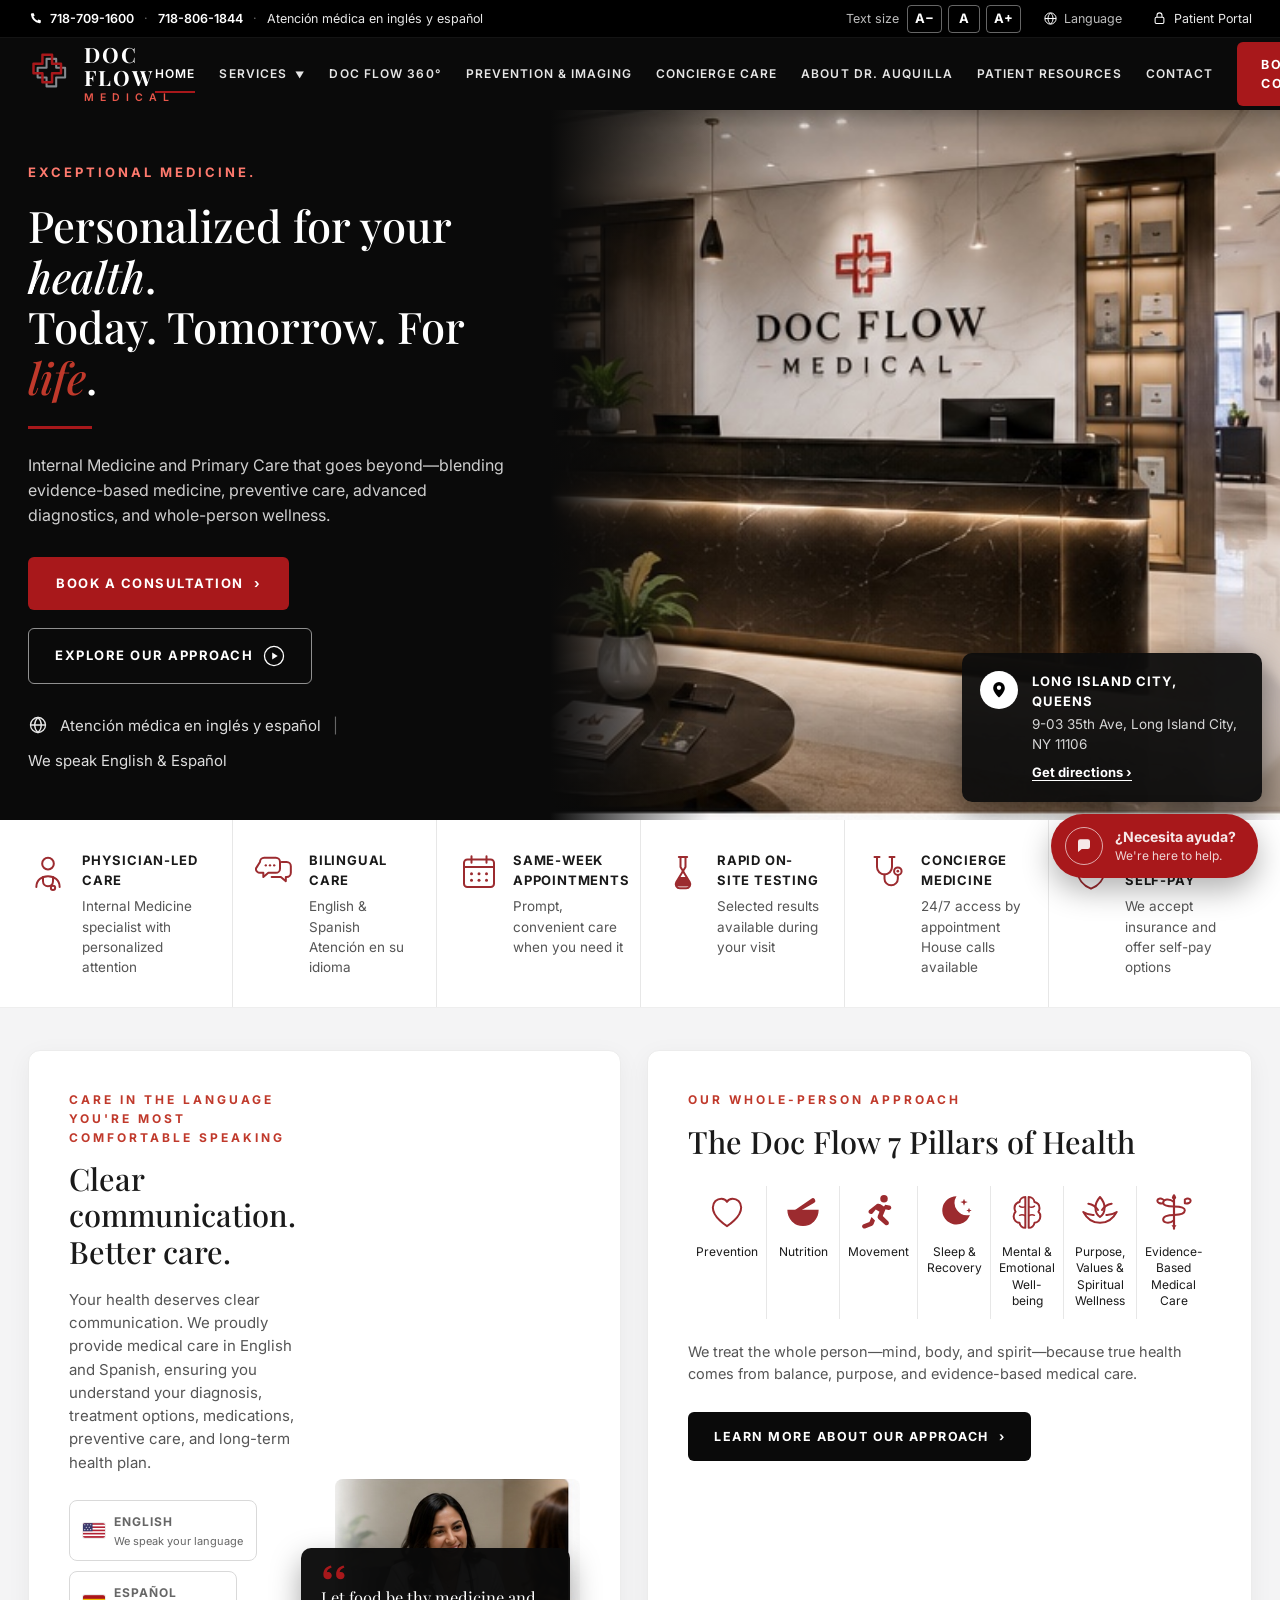
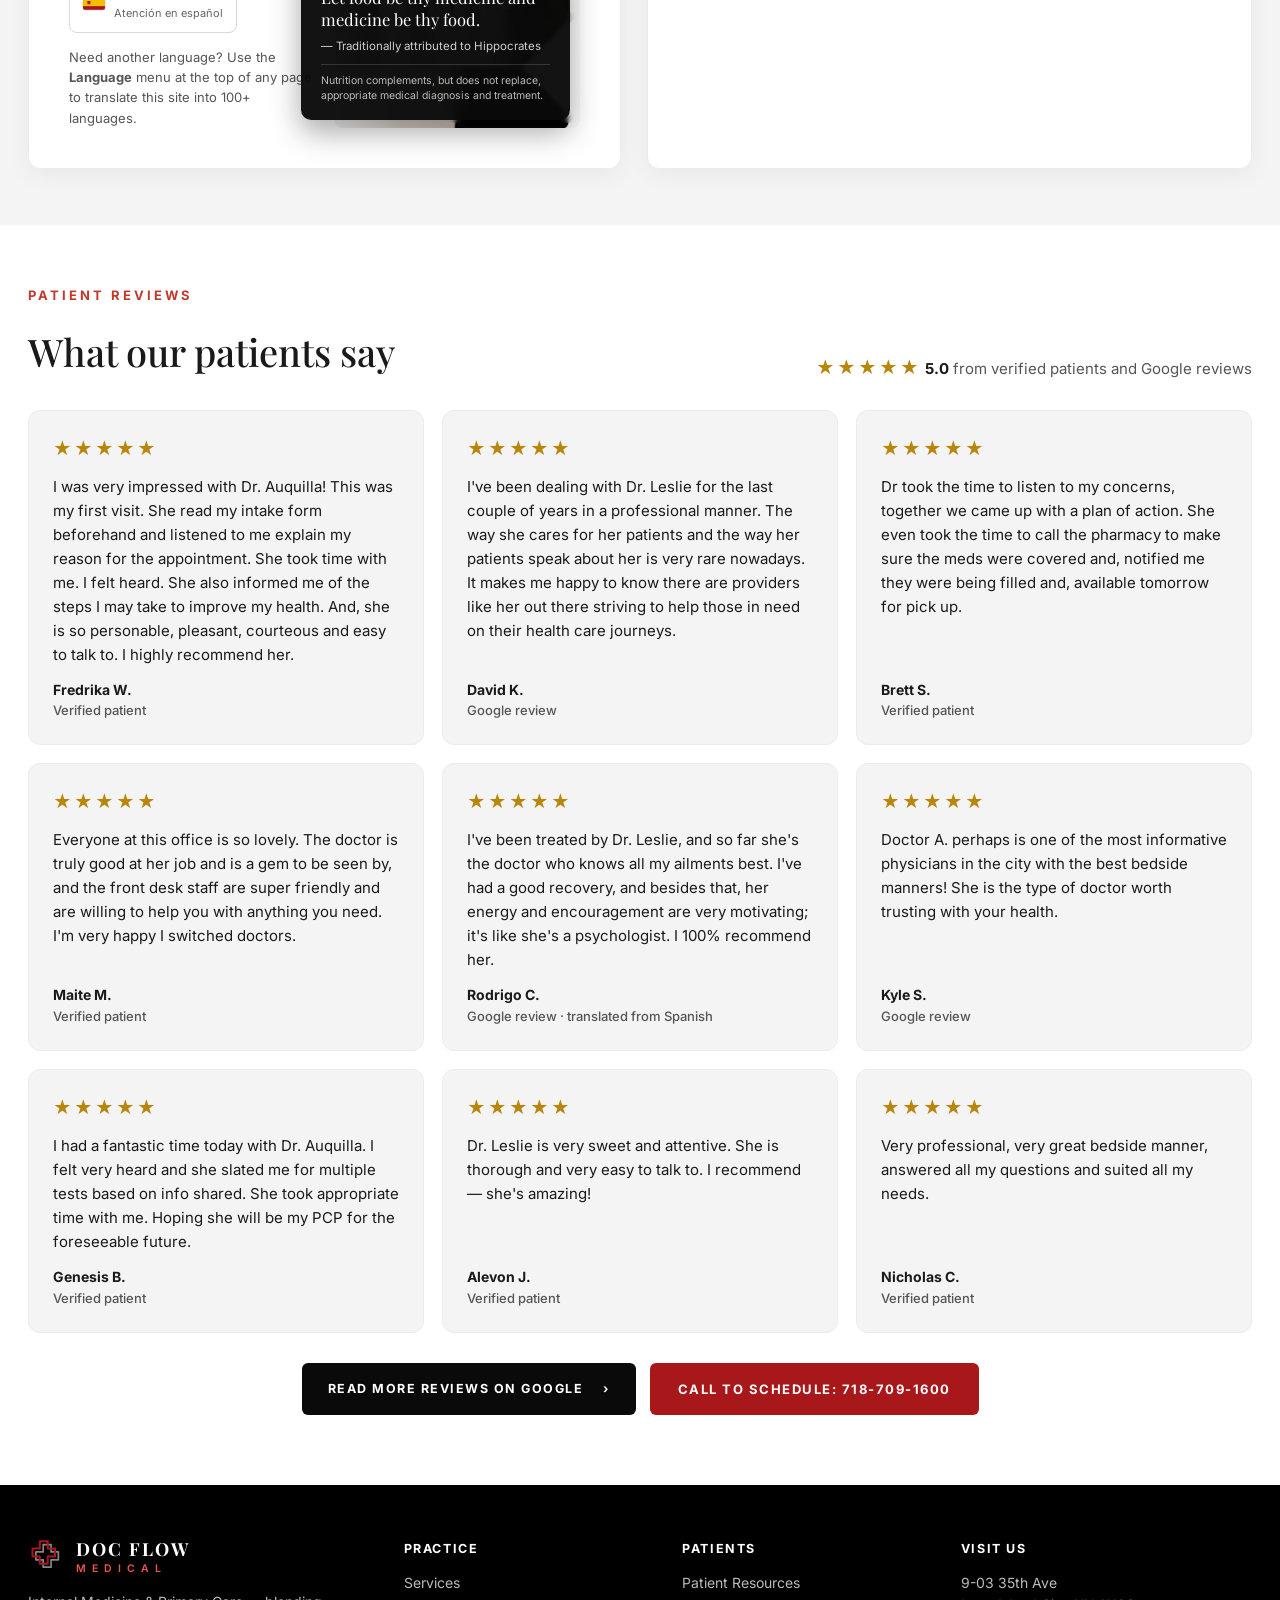
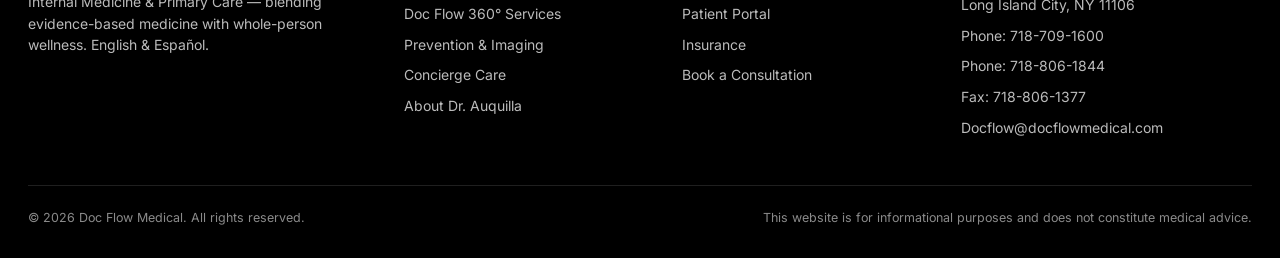
<file: index.html>
<!DOCTYPE html>
<html lang="en">
<head>
  <meta charset="UTF-8">
  <meta name="viewport" content="width=device-width, initial-scale=1.0">
  <title>Doc Flow Medical — Internal Medicine &amp; Primary Care | Long Island City, Queens</title>
  <meta name="description" content="Internal Medicine and Primary Care that goes beyond — blending evidence-based medicine, preventive care, advanced diagnostics, and whole-person wellness. English & Español.">
  <link rel="icon" type="image/svg+xml" href="assets/logo-mark.svg">
  <link rel="preconnect" href="https://fonts.googleapis.com">
  <link rel="preconnect" href="https://fonts.gstatic.com" crossorigin>
  <link href="https://fonts.googleapis.com/css2?family=Playfair+Display:ital,wght@0,500;0,600;0,700;1,500;1,600&family=Inter:wght@400;500;600;700&display=swap" rel="stylesheet">
  <link rel="stylesheet" href="css/styles.css">
  <script>try{var s=localStorage.getItem('df-text-size');if(s)document.documentElement.style.fontSize=s+'%';}catch(e){}</script>
</head>
<body>

  <a class="skip-link" href="#main">Skip to main content</a>

  <!-- Utility bar -->
  <div class="utility-bar">
    <div class="container">
      <div class="utility-left">
        <a class="util-phone" href="tel:+17187091600"><img src="assets/ui/icon-phone.svg" alt=""> 718-709-1600</a>
        <span class="dot-sep" aria-hidden="true">·</span>
        <a class="util-phone" href="tel:+17188061844">718-806-1844</a>
        <span class="dot-sep util-hide-sm" aria-hidden="true">·</span>
        <span class="util-hide-sm" lang="es">Atención médica en inglés y español</span>
      </div>
      <div class="utility-right">
        <div class="a11y-group" role="group" aria-label="Text size">
          <span class="a11y-label">Text size</span>
          <button type="button" class="a11y-btn" data-text-size="down" aria-label="Make text smaller">A&minus;</button>
          <button type="button" class="a11y-btn" data-text-size="reset" aria-label="Reset text size">A</button>
          <button type="button" class="a11y-btn" data-text-size="up" aria-label="Make text larger">A+</button>
        </div>
        <div class="a11y-group lang-group">
          <img src="assets/ui/icon-globe.svg" alt="">
          <span class="a11y-label" id="lang-label">Language</span>
          <div id="google_translate_element" class="translate-slot" aria-labelledby="lang-label"></div>
        </div>
        <a class="util-hide-sm" href="patient-resources.html"><img src="assets/ui/icon-lock.svg" alt=""> Patient Portal</a>
      </div>
    </div>
  </div>

  <!-- Header -->
  <header class="site-header">
    <div class="container">
      <a class="brand" href="index.html">
        <img src="assets/logo-mark.svg" alt="Doc Flow Medical logo">
        <span class="brand-text notranslate" translate="no">
          <span class="brand-name">DOC FLOW</span>
          <span class="brand-sub">MEDICAL</span>
        </span>
      </a>
      <nav class="main-nav" id="main-nav" aria-label="Main">
        <a href="index.html" class="active" aria-current="page">Home</a>
        <a href="services.html">Services <span class="caret">▼</span></a>
        <a href="doc-flow-360.html"><span class="notranslate" translate="no">Doc Flow 360°</span></a>
        <a href="prevention-imaging.html">Prevention &amp; Imaging</a>
        <a href="concierge-care.html">Concierge Care</a>
        <a href="about.html">About Dr. Auquilla</a>
        <a href="patient-resources.html">Patient Resources</a>
        <a href="contact.html">Contact</a>
      </nav>
      <a href="contact.html" class="btn btn-red btn-nav">Book a Consultation</a>
      <button class="nav-toggle" type="button" aria-label="Open menu" aria-expanded="false" aria-controls="main-nav">☰</button>
    </div>
  </header>

  <main id="main">

  <!-- Hero -->
  <section class="hero">
    <div class="hero-inner">
      <div class="hero-copy">
        <p class="eyebrow">Exceptional Medicine.</p>
        <h1>Personalized for your<br><em>health</em>.<br>Today. Tomorrow. For <span class="accent">life</span>.</h1>
        <div class="hero-rule"></div>
        <p class="hero-sub">Internal Medicine and Primary Care that goes beyond—blending evidence-based medicine, preventive care, advanced diagnostics, and whole-person wellness.</p>
        <div class="hero-ctas">
          <a href="contact.html" class="btn btn-red">Book a Consultation <span>›</span></a>
          <a href="about.html" class="btn btn-outline">Explore Our Approach <img src="assets/ui/icon-play.svg" alt=""></a>
        </div>
        <div class="hero-lang">
          <img src="assets/ui/icon-globe.svg" alt="">
          <span>Atención médica en inglés y español</span>
          <span class="bar">|</span>
          <span>We speak English &amp; Español</span>
        </div>
      </div>
      <div class="hero-media">
        <img class="hero-photo" src="assets/img/hero-lobby.png" alt="Doc Flow Medical office lobby in Long Island City">
        <div class="location-card">
          <span class="pin"><img src="assets/ui/icon-pin.svg" alt=""></span>
          <span>
            <strong>Long Island City, Queens</strong>
            <p>9-03 35th Ave, Long Island City, NY 11106</p>
            <a class="location-link" href="https://www.google.com/maps/dir/?api=1&amp;destination=9-03+35th+Ave%2C+Long+Island+City%2C+NY+11106" target="_blank" rel="noopener">Get directions<span class="visually-hidden"> in Google Maps (opens in a new tab)</span> ›</a>
          </span>
        </div>
      </div>
    </div>
  </section>

  <!-- Feature strip -->
  <section class="features">
    <div class="container">
      <div class="feature">
        <img src="assets/icons/icon-physician.svg" alt="">
        <div><h3>Physician-Led Care</h3><p>Internal Medicine specialist with personalized attention</p></div>
      </div>
      <div class="feature">
        <img src="assets/icons/icon-bilingual.svg" alt="">
        <div><h3>Bilingual Care</h3><p>English &amp; Spanish<br>Atención en su idioma</p></div>
      </div>
      <div class="feature">
        <img src="assets/icons/icon-calendar.svg" alt="">
        <div><h3>Same-Week Appointments</h3><p>Prompt, convenient care when you need it</p></div>
      </div>
      <div class="feature">
        <img src="assets/icons/icon-flask.svg" alt="">
        <div><h3>Rapid On-Site Testing</h3><p>Selected results available during your visit</p></div>
      </div>
      <div class="feature">
        <img src="assets/icons/icon-concierge.svg" alt="">
        <div><h3>Concierge Medicine</h3><p>24/7 access by appointment<br>House calls available</p></div>
      </div>
      <div class="feature">
        <img src="assets/icons/icon-shield.svg" alt="">
        <div><h3>Insurance &amp; Self-Pay</h3><p>We accept insurance and offer self-pay options</p></div>
      </div>
    </div>
  </section>

  <!-- Cards -->
  <section class="cards">
    <div class="container">

      <div class="card card-lang">
        <div class="col-text">
          <p class="eyebrow">Care in the Language You're Most Comfortable Speaking</p>
          <h2>Clear communication.<br>Better care.</h2>
          <p class="lead">Your health deserves clear communication. We proudly provide medical care in English and Spanish, ensuring you understand your diagnosis, treatment options, medications, preventive care, and long-term health plan.</p>
          <div class="lang-buttons">
            <button type="button" class="lang-btn" data-translate="en" aria-label="View this website in English">
              <img src="assets/flags/flag-us.svg" alt="">
              <span><strong>English</strong><span>We speak your language</span></span>
            </button>
            <button type="button" class="lang-btn" data-translate="es" lang="es" aria-label="Ver este sitio web en español">
              <img src="assets/flags/flag-es.svg" alt="">
              <span><strong>Español</strong><span>Atención en español</span></span>
            </button>
          </div>
          <p class="lang-more">Need another language? Use the <strong>Language</strong> menu at the top of any page to translate this site into 100+ languages.</p>
        </div>
        <div class="col-media">
          <img src="assets/img/consultation.png" alt="Bilingual physician consulting with a patient">
          <div class="quote-card">
            <img class="q" src="assets/ui/icon-quote.svg" alt="">
            <p class="quote">Let food be thy medicine and medicine be thy food.</p>
            <p class="attr">— Traditionally attributed to Hippocrates</p>
            <p class="note">Nutrition complements, but does not replace, appropriate medical diagnosis and treatment.</p>
          </div>
        </div>
      </div>

      <div class="card card-pillars">
        <p class="eyebrow">Our Whole-Person Approach</p>
        <h2>The <span class="notranslate" translate="no">Doc Flow</span> 7 Pillars of Health</h2>
        <div class="pillars-row">
          <div class="pillar"><img src="assets/pillars/pillar-prevention.svg" alt=""><span>Prevention</span></div>
          <div class="pillar"><img src="assets/pillars/pillar-nutrition.svg" alt=""><span>Nutrition</span></div>
          <div class="pillar"><img src="assets/pillars/pillar-movement.svg" alt=""><span>Movement</span></div>
          <div class="pillar"><img src="assets/pillars/pillar-sleep.svg" alt=""><span>Sleep &amp; Recovery</span></div>
          <div class="pillar"><img src="assets/pillars/pillar-mental.svg" alt=""><span>Mental &amp; Emotional Well-being</span></div>
          <div class="pillar"><img src="assets/pillars/pillar-purpose.svg" alt=""><span>Purpose, Values &amp; Spiritual Wellness</span></div>
          <div class="pillar"><img src="assets/pillars/pillar-evidence.svg" alt=""><span>Evidence-Based Medical Care</span></div>
        </div>
        <p class="body">We treat the whole person—mind, body, and spirit—because true health comes from balance, purpose, and evidence-based medical care.</p>
        <a href="about.html" class="btn btn-dark">Learn More About Our Approach <span>›</span></a>
      </div>

    </div>
  </section>

  <!-- Patient reviews -->
  <section class="reviews" aria-labelledby="reviews-title">
    <div class="container">
      <div class="reviews-head">
        <div>
          <p class="eyebrow">Patient Reviews</p>
          <h2 id="reviews-title">What our patients say</h2>
        </div>
        <p class="reviews-summary"><span class="stars" role="img" aria-label="5 out of 5 stars">★★★★★</span> <strong>5.0</strong> from verified patients and Google reviews</p>
      </div>
      <ul class="reviews-grid">
        <li class="review">
          <span class="stars" role="img" aria-label="5 out of 5 stars">★★★★★</span>
          <blockquote><p>I was very impressed with Dr. Auquilla! This was my first visit. She read my intake form beforehand and listened to me explain my reason for the appointment. She took time with me. I felt heard. She also informed me of the steps I may take to improve my health. And, she is so personable, pleasant, courteous and easy to talk to. I highly recommend her.</p></blockquote>
          <p class="review-by">Fredrika W. <span>Verified patient</span></p>
        </li>
        <li class="review">
          <span class="stars" role="img" aria-label="5 out of 5 stars">★★★★★</span>
          <blockquote><p>I've been dealing with Dr. Leslie for the last couple of years in a professional manner. The way she cares for her patients and the way her patients speak about her is very rare nowadays. It makes me happy to know there are providers like her out there striving to help those in need on their health care journeys.</p></blockquote>
          <p class="review-by">David K. <span>Google review</span></p>
        </li>
        <li class="review">
          <span class="stars" role="img" aria-label="5 out of 5 stars">★★★★★</span>
          <blockquote><p>Dr took the time to listen to my concerns, together we came up with a plan of action. She even took the time to call the pharmacy to make sure the meds were covered and, notified me they were being filled and, available tomorrow for pick up.</p></blockquote>
          <p class="review-by">Brett S. <span>Verified patient</span></p>
        </li>
        <li class="review">
          <span class="stars" role="img" aria-label="5 out of 5 stars">★★★★★</span>
          <blockquote><p>Everyone at this office is so lovely. The doctor is truly good at her job and is a gem to be seen by, and the front desk staff are super friendly and are willing to help you with anything you need. I'm very happy I switched doctors.</p></blockquote>
          <p class="review-by">Maite M. <span>Verified patient</span></p>
        </li>
        <li class="review">
          <span class="stars" role="img" aria-label="5 out of 5 stars">★★★★★</span>
          <blockquote><p>I've been treated by Dr. Leslie, and so far she's the doctor who knows all my ailments best. I've had a good recovery, and besides that, her energy and encouragement are very motivating; it's like she's a psychologist. I 100% recommend her.</p></blockquote>
          <p class="review-by">Rodrigo C. <span>Google review · translated from Spanish</span></p>
        </li>
        <li class="review">
          <span class="stars" role="img" aria-label="5 out of 5 stars">★★★★★</span>
          <blockquote><p>Doctor A. perhaps is one of the most informative physicians in the city with the best bedside manners! She is the type of doctor worth trusting with your health.</p></blockquote>
          <p class="review-by">Kyle S. <span>Google review</span></p>
        </li>
        <li class="review">
          <span class="stars" role="img" aria-label="5 out of 5 stars">★★★★★</span>
          <blockquote><p>I had a fantastic time today with Dr. Auquilla. I felt very heard and she slated me for multiple tests based on info shared. She took appropriate time with me. Hoping she will be my PCP for the foreseeable future.</p></blockquote>
          <p class="review-by">Genesis B. <span>Verified patient</span></p>
        </li>
        <li class="review">
          <span class="stars" role="img" aria-label="5 out of 5 stars">★★★★★</span>
          <blockquote><p>Dr. Leslie is very sweet and attentive. She is thorough and very easy to talk to. I recommend — she's amazing!</p></blockquote>
          <p class="review-by">Alevon J. <span>Verified patient</span></p>
        </li>
        <li class="review">
          <span class="stars" role="img" aria-label="5 out of 5 stars">★★★★★</span>
          <blockquote><p>Very professional, very great bedside manner, answered all my questions and suited all my needs.</p></blockquote>
          <p class="review-by">Nicholas C. <span>Verified patient</span></p>
        </li>
      </ul>
      <div class="reviews-cta">
        <a class="btn btn-dark" href="https://www.google.com/maps/search/?api=1&amp;query=Doc+Flow+Medical+PC+9-03+35th+Ave+Long+Island+City+NY+11106" target="_blank" rel="noopener">Read more reviews on Google<span class="visually-hidden"> (opens in a new tab)</span> <span aria-hidden="true">›</span></a>
        <a class="btn btn-red" href="tel:+17187091600">Call to schedule: 718-709-1600</a>
      </div>
    </div>
  </section>

  </main>

  <!-- Footer -->
  <footer class="site-footer">
    <div class="container">
      <div class="footer-grid">
        <div>
          <a class="brand" href="index.html" style="margin-bottom:16px">
            <img src="assets/logo-mark.svg" alt="" style="width:36px;height:36px">
            <span class="brand-text notranslate" translate="no">
              <span class="brand-name">DOC FLOW</span>
              <span class="brand-sub">MEDICAL</span>
            </span>
          </a>
          <p style="margin-top:14px;max-width:300px">Internal Medicine &amp; Primary Care — blending evidence-based medicine with whole-person wellness. English &amp; Español.</p>
        </div>
        <div>
          <h4>Practice</h4>
          <ul>
            <li><a href="services.html">Services</a></li>
            <li><a href="doc-flow-360.html"><span class="notranslate" translate="no">Doc Flow 360°</span> Services</a></li>
            <li><a href="prevention-imaging.html">Prevention &amp; Imaging</a></li>
            <li><a href="concierge-care.html">Concierge Care</a></li>
            <li><a href="about.html">About Dr. Auquilla</a></li>
          </ul>
        </div>
        <div>
          <h4>Patients</h4>
          <ul>
            <li><a href="patient-resources.html">Patient Resources</a></li>
            <li><a href="patient-resources.html">Patient Portal</a></li>
            <li><a href="patient-resources.html#insurance">Insurance</a></li>
            <li><a href="contact.html">Book a Consultation</a></li>
          </ul>
        </div>
        <div>
          <h4>Visit Us</h4>
          <ul class="footer-contact">
            <li><a href="https://www.google.com/maps/dir/?api=1&amp;destination=9-03+35th+Ave%2C+Long+Island+City%2C+NY+11106" target="_blank" rel="noopener">9-03 35th Ave<br>Long Island City, NY 11106<span class="visually-hidden"> (opens directions in Google Maps)</span></a></li>
            <li>Phone: <a href="tel:+17187091600">718-709-1600</a></li>
            <li>Phone: <a href="tel:+17188061844">718-806-1844</a></li>
            <li>Fax: 718-806-1377</li>
            <li><a href="mailto:Docflow@docflowmedical.com">Docflow@docflowmedical.com</a></li>
          </ul>
        </div>
      </div>
      <div class="footer-note">
        <span>© 2026 <span class="notranslate" translate="no">Doc Flow Medical</span>. All rights reserved.</span>
        <span>This website is for informational purposes and does not constitute medical advice.</span>
      </div>
    </div>
  </footer>

  <!-- Chat widget -->
  <a class="chat-widget" href="contact.html#questions" aria-label="Questions? Email the office">
    <span class="bubble"><img src="assets/ui/icon-chat.svg" alt=""></span>
    <span><strong>¿Necesita ayuda?</strong><span>We're here to help.</span></span>
  </a>

  <script src="js/main.js"></script>
  <script src="https://translate.google.com/translate_a/element.js?cb=dfTranslateInit" async></script>
</body>
</html>
</file>
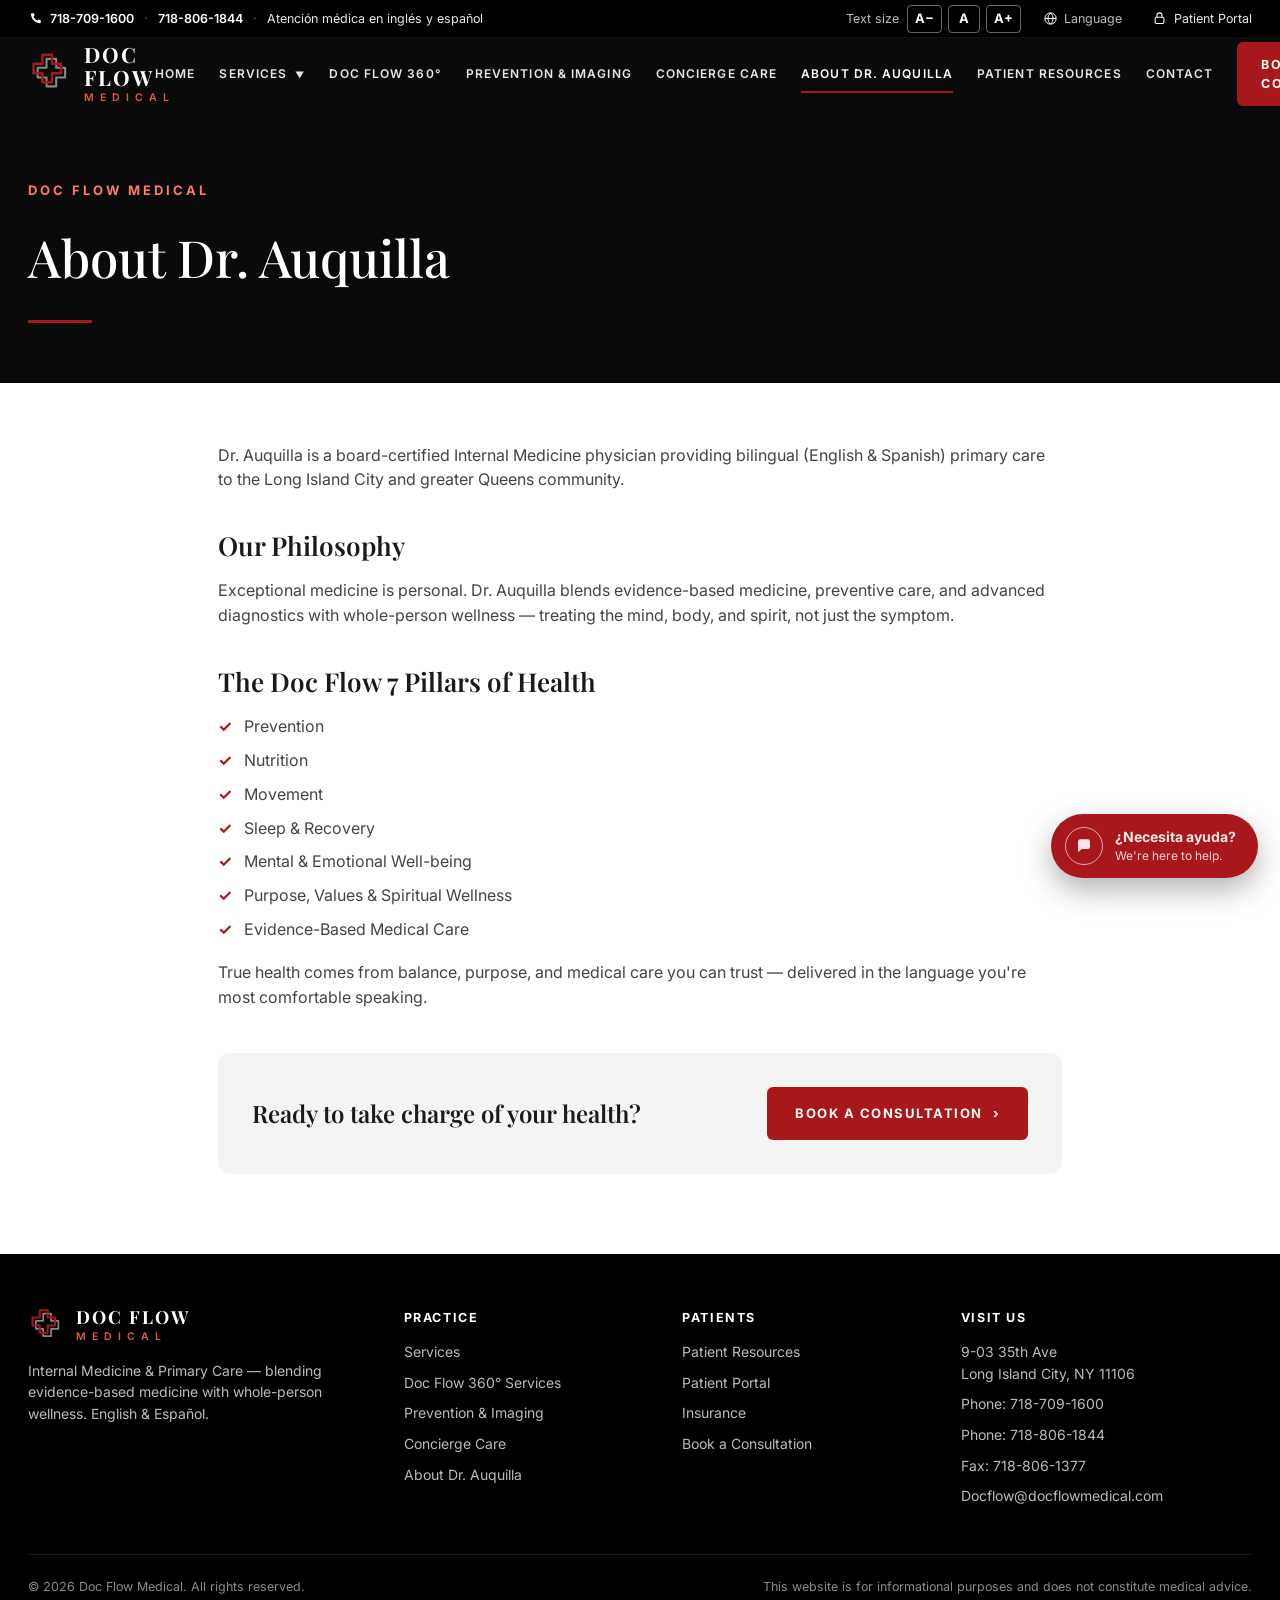
<file: about.html>
<!DOCTYPE html>
<html lang="en">
<head>
  <meta charset="UTF-8">
  <meta name="viewport" content="width=device-width, initial-scale=1.0">
  <title>About Dr. Auquilla — Doc Flow Medical</title>
  <meta name="description" content="Internal Medicine and Primary Care that goes beyond — blending evidence-based medicine, preventive care, advanced diagnostics, and whole-person wellness. English & Español.">
  <link rel="icon" type="image/svg+xml" href="assets/logo-mark.svg">
  <link rel="preconnect" href="https://fonts.googleapis.com">
  <link rel="preconnect" href="https://fonts.gstatic.com" crossorigin>
  <link href="https://fonts.googleapis.com/css2?family=Playfair+Display:ital,wght@0,500;0,600;0,700;1,500;1,600&family=Inter:wght@400;500;600;700&display=swap" rel="stylesheet">
  <link rel="stylesheet" href="css/styles.css">
  <script>try{var s=localStorage.getItem('df-text-size');if(s)document.documentElement.style.fontSize=s+'%';}catch(e){}</script>
</head>
<body>

  <a class="skip-link" href="#main">Skip to main content</a>

  <!-- Utility bar -->
  <div class="utility-bar">
    <div class="container">
      <div class="utility-left">
        <a class="util-phone" href="tel:+17187091600"><img src="assets/ui/icon-phone.svg" alt=""> 718-709-1600</a>
        <span class="dot-sep" aria-hidden="true">·</span>
        <a class="util-phone" href="tel:+17188061844">718-806-1844</a>
        <span class="dot-sep util-hide-sm" aria-hidden="true">·</span>
        <span class="util-hide-sm" lang="es">Atención médica en inglés y español</span>
      </div>
      <div class="utility-right">
        <div class="a11y-group" role="group" aria-label="Text size">
          <span class="a11y-label">Text size</span>
          <button type="button" class="a11y-btn" data-text-size="down" aria-label="Make text smaller">A&minus;</button>
          <button type="button" class="a11y-btn" data-text-size="reset" aria-label="Reset text size">A</button>
          <button type="button" class="a11y-btn" data-text-size="up" aria-label="Make text larger">A+</button>
        </div>
        <div class="a11y-group lang-group">
          <img src="assets/ui/icon-globe.svg" alt="">
          <span class="a11y-label" id="lang-label">Language</span>
          <div id="google_translate_element" class="translate-slot" aria-labelledby="lang-label"></div>
        </div>
        <a class="util-hide-sm" href="patient-resources.html"><img src="assets/ui/icon-lock.svg" alt=""> Patient Portal</a>
      </div>
    </div>
  </div>

  <!-- Header -->
  <header class="site-header">
    <div class="container">
      <a class="brand" href="index.html">
        <img src="assets/logo-mark.svg" alt="Doc Flow Medical logo">
        <span class="brand-text notranslate" translate="no">
          <span class="brand-name">DOC FLOW</span>
          <span class="brand-sub">MEDICAL</span>
        </span>
      </a>
      <nav class="main-nav" id="main-nav" aria-label="Main">
        <a href="index.html">Home</a>
        <a href="services.html">Services <span class="caret">▼</span></a>
        <a href="doc-flow-360.html"><span class="notranslate" translate="no">Doc Flow 360°</span></a>
        <a href="prevention-imaging.html">Prevention &amp; Imaging</a>
        <a href="concierge-care.html">Concierge Care</a>
        <a href="about.html" class="active" aria-current="page">About Dr. Auquilla</a>
        <a href="patient-resources.html">Patient Resources</a>
        <a href="contact.html">Contact</a>
      </nav>
      <a href="contact.html" class="btn btn-red btn-nav">Book a Consultation</a>
      <button class="nav-toggle" type="button" aria-label="Open menu" aria-expanded="false" aria-controls="main-nav">☰</button>
    </div>
  </header>

  <main id="main">

  <!-- Page hero -->
  <section class="page-hero">
    <div class="container">
      <p class="eyebrow"><span class="notranslate" translate="no">Doc Flow Medical</span></p>
      <h1>About Dr. Auquilla</h1>
      <div class="hero-rule"></div>
    </div>
  </section>

  <section class="page-body">
    <div class="container">
      
      <p>Dr. Auquilla is a board-certified Internal Medicine physician providing bilingual (English &amp; Spanish) primary care to the Long Island City and greater Queens community.</p>
      <h2>Our Philosophy</h2>
      <p>Exceptional medicine is personal. Dr. Auquilla blends evidence-based medicine, preventive care, and advanced diagnostics with whole-person wellness — treating the mind, body, and spirit, not just the symptom.</p>
      <h2>The <span class="notranslate" translate="no">Doc Flow</span> 7 Pillars of Health</h2>
      <ul class="checks">
        <li>Prevention</li>
        <li>Nutrition</li>
        <li>Movement</li>
        <li>Sleep &amp; Recovery</li>
        <li>Mental &amp; Emotional Well-being</li>
        <li>Purpose, Values &amp; Spiritual Wellness</li>
        <li>Evidence-Based Medical Care</li>
      </ul>
      <p>True health comes from balance, purpose, and medical care you can trust — delivered in the language you're most comfortable speaking.</p>
      <div class="page-cta">
        <h3>Ready to take charge of your health?</h3>
        <a href="contact.html" class="btn btn-red">Book a Consultation <span>›</span></a>
      </div>
    </div>
  </section>

  </main>

  <!-- Footer -->
  <footer class="site-footer">
    <div class="container">
      <div class="footer-grid">
        <div>
          <a class="brand" href="index.html" style="margin-bottom:16px">
            <img src="assets/logo-mark.svg" alt="" style="width:36px;height:36px">
            <span class="brand-text notranslate" translate="no">
              <span class="brand-name">DOC FLOW</span>
              <span class="brand-sub">MEDICAL</span>
            </span>
          </a>
          <p style="margin-top:14px;max-width:300px">Internal Medicine &amp; Primary Care — blending evidence-based medicine with whole-person wellness. English &amp; Español.</p>
        </div>
        <div>
          <h4>Practice</h4>
          <ul>
            <li><a href="services.html">Services</a></li>
            <li><a href="doc-flow-360.html"><span class="notranslate" translate="no">Doc Flow 360°</span> Services</a></li>
            <li><a href="prevention-imaging.html">Prevention &amp; Imaging</a></li>
            <li><a href="concierge-care.html">Concierge Care</a></li>
            <li><a href="about.html">About Dr. Auquilla</a></li>
          </ul>
        </div>
        <div>
          <h4>Patients</h4>
          <ul>
            <li><a href="patient-resources.html">Patient Resources</a></li>
            <li><a href="patient-resources.html">Patient Portal</a></li>
            <li><a href="patient-resources.html#insurance">Insurance</a></li>
            <li><a href="contact.html">Book a Consultation</a></li>
          </ul>
        </div>
        <div>
          <h4>Visit Us</h4>
          <ul class="footer-contact">
            <li><a href="https://www.google.com/maps/dir/?api=1&amp;destination=9-03+35th+Ave%2C+Long+Island+City%2C+NY+11106" target="_blank" rel="noopener">9-03 35th Ave<br>Long Island City, NY 11106<span class="visually-hidden"> (opens directions in Google Maps)</span></a></li>
            <li>Phone: <a href="tel:+17187091600">718-709-1600</a></li>
            <li>Phone: <a href="tel:+17188061844">718-806-1844</a></li>
            <li>Fax: 718-806-1377</li>
            <li><a href="mailto:Docflow@docflowmedical.com">Docflow@docflowmedical.com</a></li>
          </ul>
        </div>
      </div>
      <div class="footer-note">
        <span>© 2026 <span class="notranslate" translate="no">Doc Flow Medical</span>. All rights reserved.</span>
        <span>This website is for informational purposes and does not constitute medical advice.</span>
      </div>
    </div>
  </footer>

  <!-- Chat widget -->
  <a class="chat-widget" href="contact.html#questions" aria-label="Questions? Email the office">
    <span class="bubble"><img src="assets/ui/icon-chat.svg" alt=""></span>
    <span><strong>¿Necesita ayuda?</strong><span>We're here to help.</span></span>
  </a>

  <script src="js/main.js"></script>
  <script src="https://translate.google.com/translate_a/element.js?cb=dfTranslateInit" async></script>
</body>
</html>
</file>
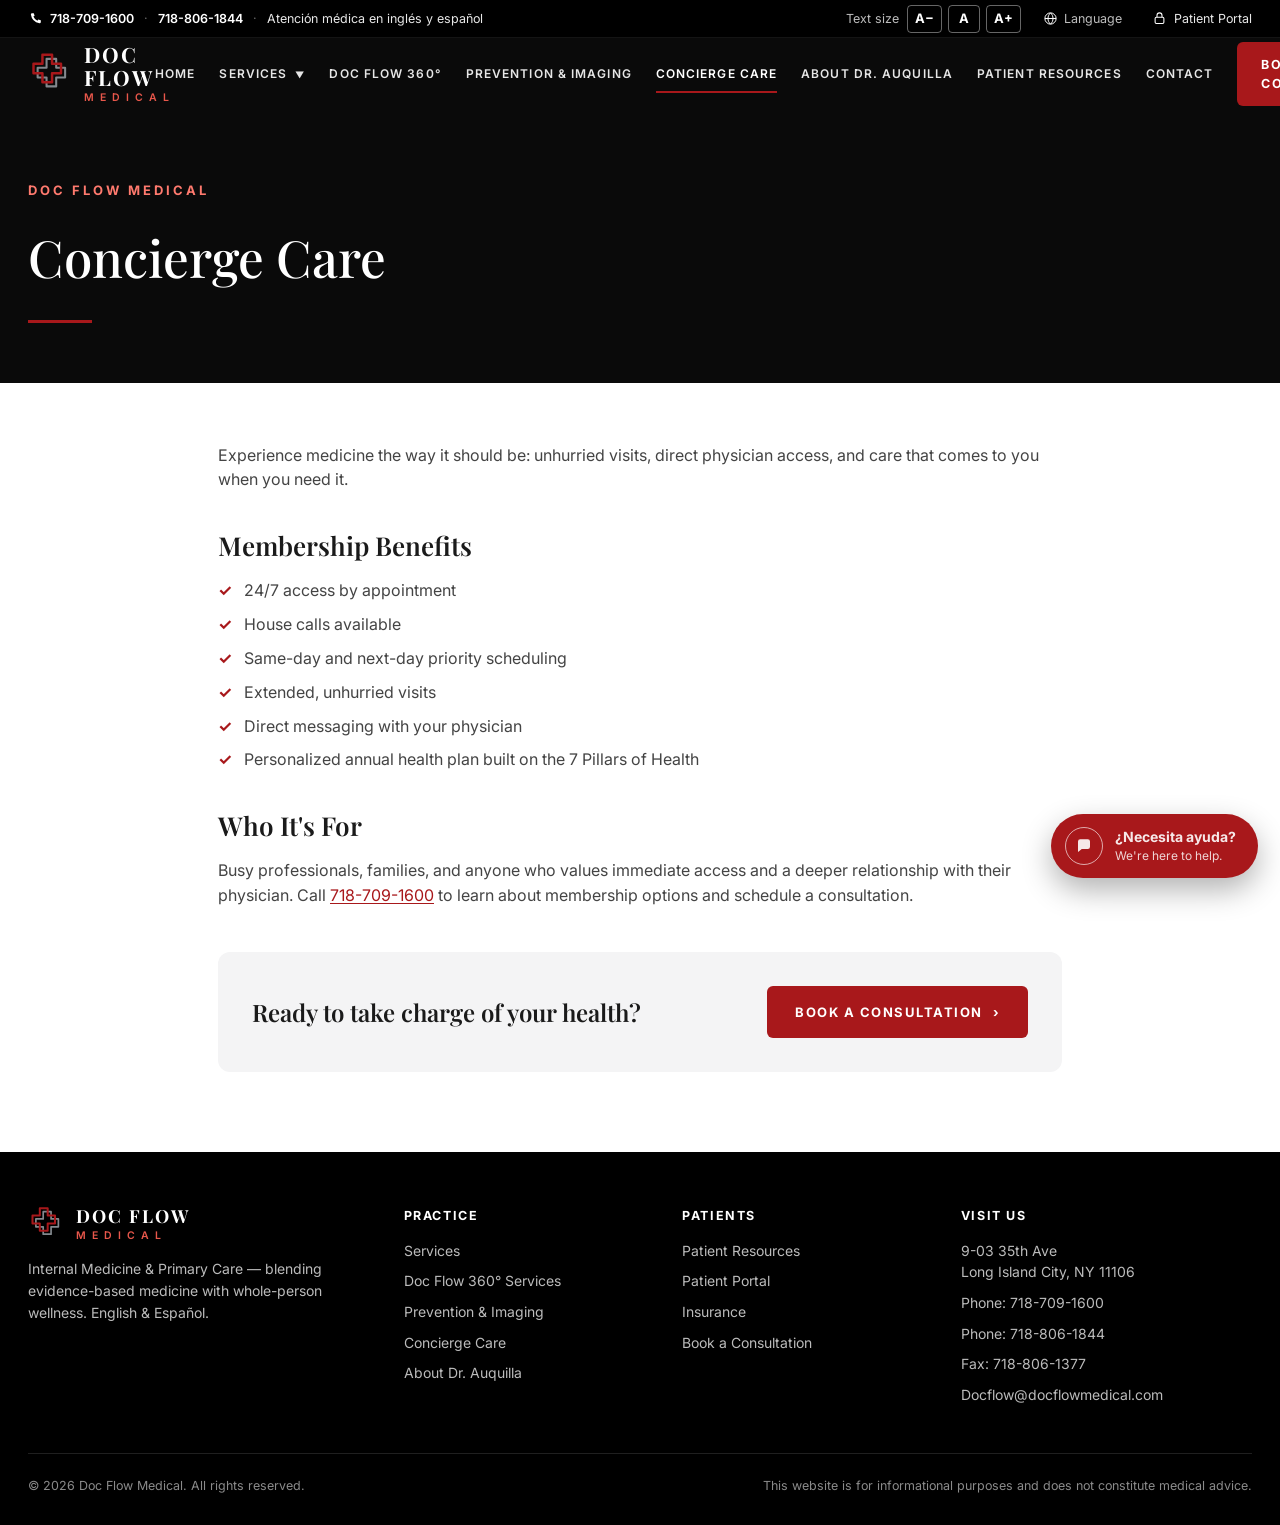
<file: concierge-care.html>
<!DOCTYPE html>
<html lang="en">
<head>
  <meta charset="UTF-8">
  <meta name="viewport" content="width=device-width, initial-scale=1.0">
  <title>Concierge Care — Doc Flow Medical</title>
  <meta name="description" content="Internal Medicine and Primary Care that goes beyond — blending evidence-based medicine, preventive care, advanced diagnostics, and whole-person wellness. English & Español.">
  <link rel="icon" type="image/svg+xml" href="assets/logo-mark.svg">
  <link rel="preconnect" href="https://fonts.googleapis.com">
  <link rel="preconnect" href="https://fonts.gstatic.com" crossorigin>
  <link href="https://fonts.googleapis.com/css2?family=Playfair+Display:ital,wght@0,500;0,600;0,700;1,500;1,600&family=Inter:wght@400;500;600;700&display=swap" rel="stylesheet">
  <link rel="stylesheet" href="css/styles.css">
  <script>try{var s=localStorage.getItem('df-text-size');if(s)document.documentElement.style.fontSize=s+'%';}catch(e){}</script>
</head>
<body>

  <a class="skip-link" href="#main">Skip to main content</a>

  <!-- Utility bar -->
  <div class="utility-bar">
    <div class="container">
      <div class="utility-left">
        <a class="util-phone" href="tel:+17187091600"><img src="assets/ui/icon-phone.svg" alt=""> 718-709-1600</a>
        <span class="dot-sep" aria-hidden="true">·</span>
        <a class="util-phone" href="tel:+17188061844">718-806-1844</a>
        <span class="dot-sep util-hide-sm" aria-hidden="true">·</span>
        <span class="util-hide-sm" lang="es">Atención médica en inglés y español</span>
      </div>
      <div class="utility-right">
        <div class="a11y-group" role="group" aria-label="Text size">
          <span class="a11y-label">Text size</span>
          <button type="button" class="a11y-btn" data-text-size="down" aria-label="Make text smaller">A&minus;</button>
          <button type="button" class="a11y-btn" data-text-size="reset" aria-label="Reset text size">A</button>
          <button type="button" class="a11y-btn" data-text-size="up" aria-label="Make text larger">A+</button>
        </div>
        <div class="a11y-group lang-group">
          <img src="assets/ui/icon-globe.svg" alt="">
          <span class="a11y-label" id="lang-label">Language</span>
          <div id="google_translate_element" class="translate-slot" aria-labelledby="lang-label"></div>
        </div>
        <a class="util-hide-sm" href="patient-resources.html"><img src="assets/ui/icon-lock.svg" alt=""> Patient Portal</a>
      </div>
    </div>
  </div>

  <!-- Header -->
  <header class="site-header">
    <div class="container">
      <a class="brand" href="index.html">
        <img src="assets/logo-mark.svg" alt="Doc Flow Medical logo">
        <span class="brand-text notranslate" translate="no">
          <span class="brand-name">DOC FLOW</span>
          <span class="brand-sub">MEDICAL</span>
        </span>
      </a>
      <nav class="main-nav" id="main-nav" aria-label="Main">
        <a href="index.html">Home</a>
        <a href="services.html">Services <span class="caret">▼</span></a>
        <a href="doc-flow-360.html"><span class="notranslate" translate="no">Doc Flow 360°</span></a>
        <a href="prevention-imaging.html">Prevention &amp; Imaging</a>
        <a href="concierge-care.html" class="active" aria-current="page">Concierge Care</a>
        <a href="about.html">About Dr. Auquilla</a>
        <a href="patient-resources.html">Patient Resources</a>
        <a href="contact.html">Contact</a>
      </nav>
      <a href="contact.html" class="btn btn-red btn-nav">Book a Consultation</a>
      <button class="nav-toggle" type="button" aria-label="Open menu" aria-expanded="false" aria-controls="main-nav">☰</button>
    </div>
  </header>

  <main id="main">

  <!-- Page hero -->
  <section class="page-hero">
    <div class="container">
      <p class="eyebrow"><span class="notranslate" translate="no">Doc Flow Medical</span></p>
      <h1>Concierge Care</h1>
      <div class="hero-rule"></div>
    </div>
  </section>

  <section class="page-body">
    <div class="container">
      
      <p>Experience medicine the way it should be: unhurried visits, direct physician access, and care that comes to you when you need it.</p>
      <h2>Membership Benefits</h2>
      <ul class="checks">
        <li>24/7 access by appointment</li>
        <li>House calls available</li>
        <li>Same-day and next-day priority scheduling</li>
        <li>Extended, unhurried visits</li>
        <li>Direct messaging with your physician</li>
        <li>Personalized annual health plan built on the 7 Pillars of Health</li>
      </ul>
      <h2>Who It's For</h2>
      <p>Busy professionals, families, and anyone who values immediate access and a deeper relationship with their physician. Call <a href="tel:+17187091600">718-709-1600</a> to learn about membership options and schedule a consultation.</p>
      <div class="page-cta">
        <h3>Ready to take charge of your health?</h3>
        <a href="contact.html" class="btn btn-red">Book a Consultation <span>›</span></a>
      </div>
    </div>
  </section>

  </main>

  <!-- Footer -->
  <footer class="site-footer">
    <div class="container">
      <div class="footer-grid">
        <div>
          <a class="brand" href="index.html" style="margin-bottom:16px">
            <img src="assets/logo-mark.svg" alt="" style="width:36px;height:36px">
            <span class="brand-text notranslate" translate="no">
              <span class="brand-name">DOC FLOW</span>
              <span class="brand-sub">MEDICAL</span>
            </span>
          </a>
          <p style="margin-top:14px;max-width:300px">Internal Medicine &amp; Primary Care — blending evidence-based medicine with whole-person wellness. English &amp; Español.</p>
        </div>
        <div>
          <h4>Practice</h4>
          <ul>
            <li><a href="services.html">Services</a></li>
            <li><a href="doc-flow-360.html"><span class="notranslate" translate="no">Doc Flow 360°</span> Services</a></li>
            <li><a href="prevention-imaging.html">Prevention &amp; Imaging</a></li>
            <li><a href="concierge-care.html">Concierge Care</a></li>
            <li><a href="about.html">About Dr. Auquilla</a></li>
          </ul>
        </div>
        <div>
          <h4>Patients</h4>
          <ul>
            <li><a href="patient-resources.html">Patient Resources</a></li>
            <li><a href="patient-resources.html">Patient Portal</a></li>
            <li><a href="patient-resources.html#insurance">Insurance</a></li>
            <li><a href="contact.html">Book a Consultation</a></li>
          </ul>
        </div>
        <div>
          <h4>Visit Us</h4>
          <ul class="footer-contact">
            <li><a href="https://www.google.com/maps/dir/?api=1&amp;destination=9-03+35th+Ave%2C+Long+Island+City%2C+NY+11106" target="_blank" rel="noopener">9-03 35th Ave<br>Long Island City, NY 11106<span class="visually-hidden"> (opens directions in Google Maps)</span></a></li>
            <li>Phone: <a href="tel:+17187091600">718-709-1600</a></li>
            <li>Phone: <a href="tel:+17188061844">718-806-1844</a></li>
            <li>Fax: 718-806-1377</li>
            <li><a href="mailto:Docflow@docflowmedical.com">Docflow@docflowmedical.com</a></li>
          </ul>
        </div>
      </div>
      <div class="footer-note">
        <span>© 2026 <span class="notranslate" translate="no">Doc Flow Medical</span>. All rights reserved.</span>
        <span>This website is for informational purposes and does not constitute medical advice.</span>
      </div>
    </div>
  </footer>

  <!-- Chat widget -->
  <a class="chat-widget" href="contact.html#questions" aria-label="Questions? Email the office">
    <span class="bubble"><img src="assets/ui/icon-chat.svg" alt=""></span>
    <span><strong>¿Necesita ayuda?</strong><span>We're here to help.</span></span>
  </a>

  <script src="js/main.js"></script>
  <script src="https://translate.google.com/translate_a/element.js?cb=dfTranslateInit" async></script>
</body>
</html>
</file>
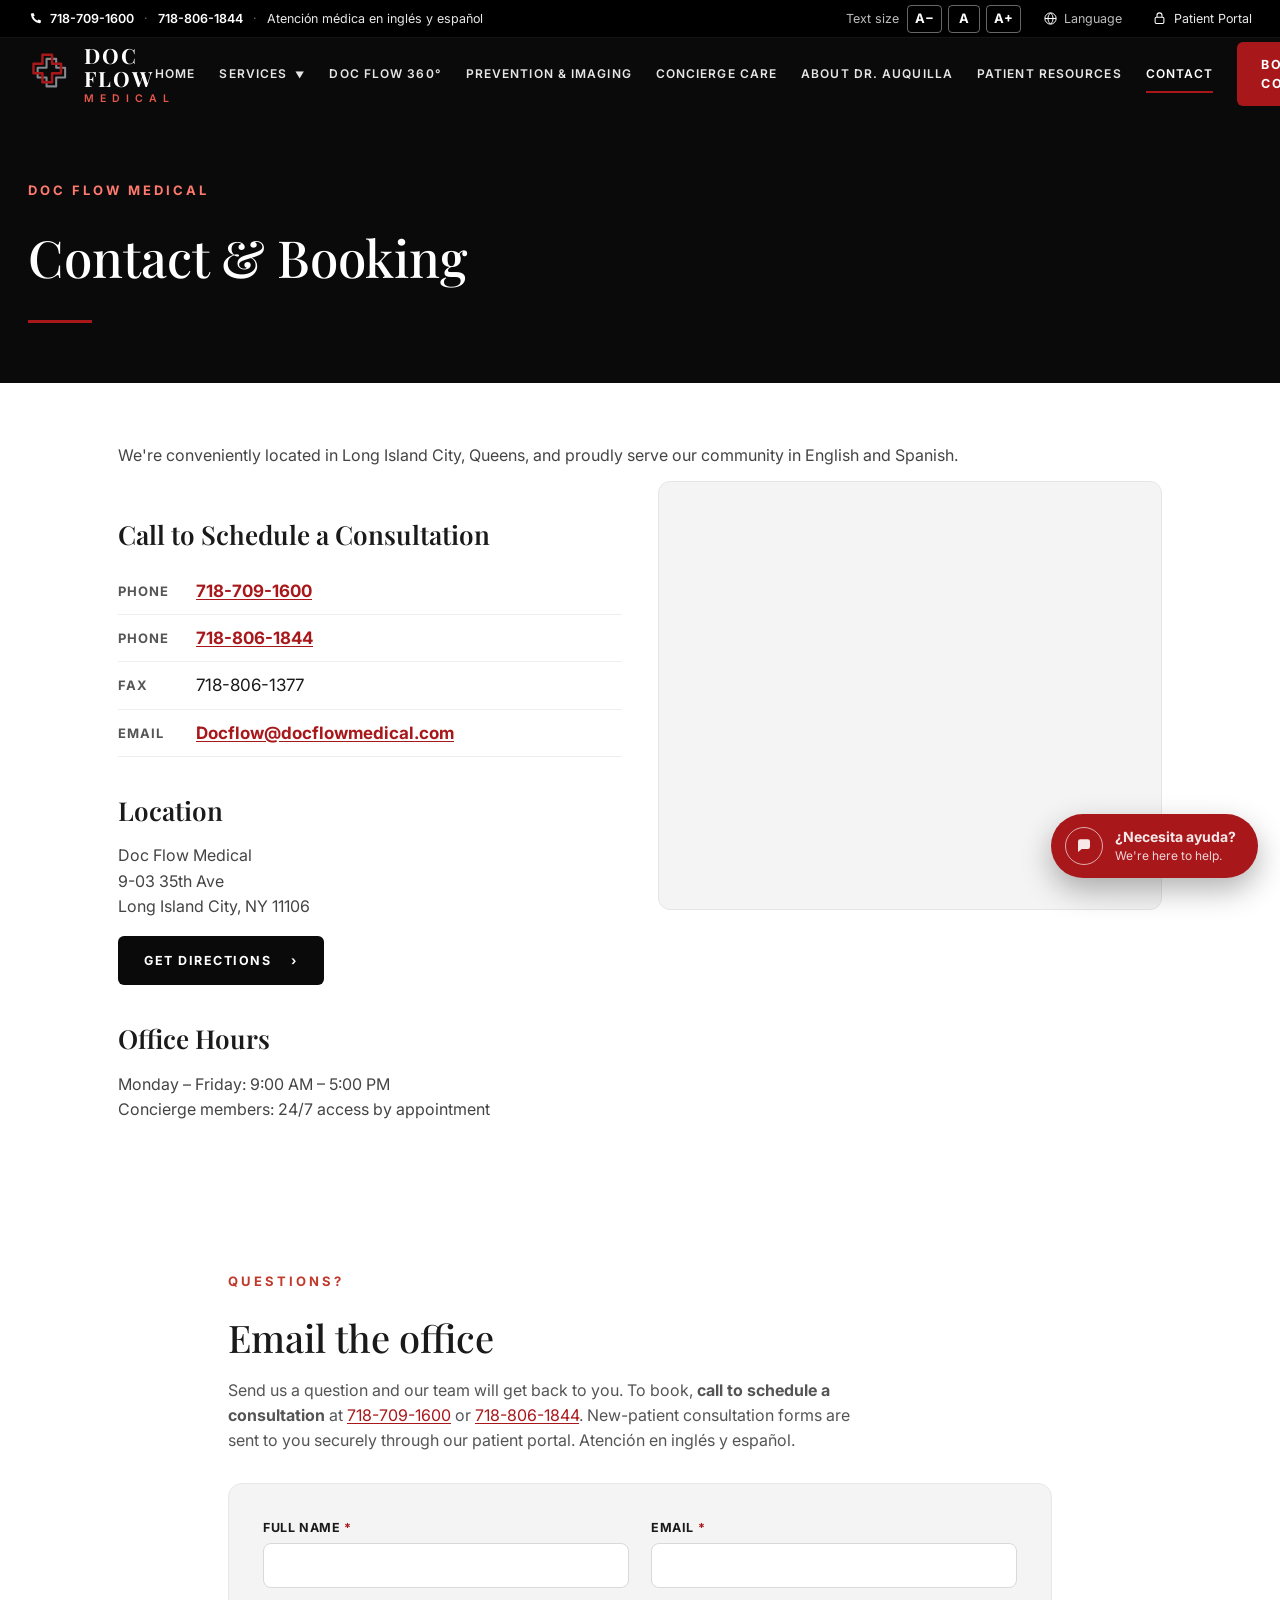
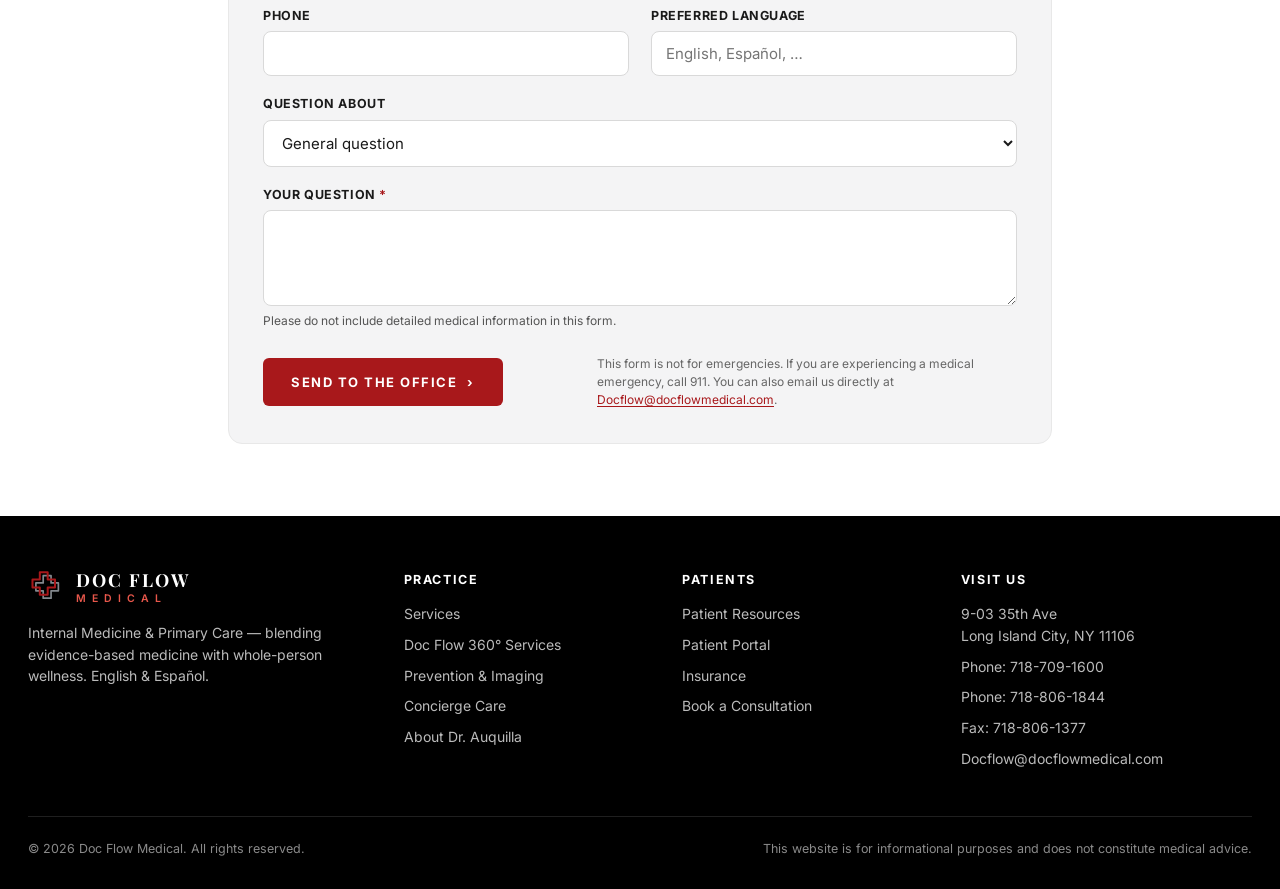
<file: contact.html>
<!DOCTYPE html>
<html lang="en">
<head>
  <meta charset="UTF-8">
  <meta name="viewport" content="width=device-width, initial-scale=1.0">
  <title>Contact — Doc Flow Medical</title>
  <meta name="description" content="Internal Medicine and Primary Care that goes beyond — blending evidence-based medicine, preventive care, advanced diagnostics, and whole-person wellness. English & Español.">
  <link rel="icon" type="image/svg+xml" href="assets/logo-mark.svg">
  <link rel="preconnect" href="https://fonts.googleapis.com">
  <link rel="preconnect" href="https://fonts.gstatic.com" crossorigin>
  <link href="https://fonts.googleapis.com/css2?family=Playfair+Display:ital,wght@0,500;0,600;0,700;1,500;1,600&family=Inter:wght@400;500;600;700&display=swap" rel="stylesheet">
  <link rel="stylesheet" href="css/styles.css">
  <script>try{var s=localStorage.getItem('df-text-size');if(s)document.documentElement.style.fontSize=s+'%';}catch(e){}</script>
</head>
<body>

  <a class="skip-link" href="#main">Skip to main content</a>

  <!-- Utility bar -->
  <div class="utility-bar">
    <div class="container">
      <div class="utility-left">
        <a class="util-phone" href="tel:+17187091600"><img src="assets/ui/icon-phone.svg" alt=""> 718-709-1600</a>
        <span class="dot-sep" aria-hidden="true">·</span>
        <a class="util-phone" href="tel:+17188061844">718-806-1844</a>
        <span class="dot-sep util-hide-sm" aria-hidden="true">·</span>
        <span class="util-hide-sm" lang="es">Atención médica en inglés y español</span>
      </div>
      <div class="utility-right">
        <div class="a11y-group" role="group" aria-label="Text size">
          <span class="a11y-label">Text size</span>
          <button type="button" class="a11y-btn" data-text-size="down" aria-label="Make text smaller">A&minus;</button>
          <button type="button" class="a11y-btn" data-text-size="reset" aria-label="Reset text size">A</button>
          <button type="button" class="a11y-btn" data-text-size="up" aria-label="Make text larger">A+</button>
        </div>
        <div class="a11y-group lang-group">
          <img src="assets/ui/icon-globe.svg" alt="">
          <span class="a11y-label" id="lang-label">Language</span>
          <div id="google_translate_element" class="translate-slot" aria-labelledby="lang-label"></div>
        </div>
        <a class="util-hide-sm" href="patient-resources.html"><img src="assets/ui/icon-lock.svg" alt=""> Patient Portal</a>
      </div>
    </div>
  </div>

  <!-- Header -->
  <header class="site-header">
    <div class="container">
      <a class="brand" href="index.html">
        <img src="assets/logo-mark.svg" alt="Doc Flow Medical logo">
        <span class="brand-text notranslate" translate="no">
          <span class="brand-name">DOC FLOW</span>
          <span class="brand-sub">MEDICAL</span>
        </span>
      </a>
      <nav class="main-nav" id="main-nav" aria-label="Main">
        <a href="index.html">Home</a>
        <a href="services.html">Services <span class="caret">▼</span></a>
        <a href="doc-flow-360.html"><span class="notranslate" translate="no">Doc Flow 360°</span></a>
        <a href="prevention-imaging.html">Prevention &amp; Imaging</a>
        <a href="concierge-care.html">Concierge Care</a>
        <a href="about.html">About Dr. Auquilla</a>
        <a href="patient-resources.html">Patient Resources</a>
        <a href="contact.html" class="active" aria-current="page">Contact</a>
      </nav>
      <a href="contact.html" class="btn btn-red btn-nav">Book a Consultation</a>
      <button class="nav-toggle" type="button" aria-label="Open menu" aria-expanded="false" aria-controls="main-nav">☰</button>
    </div>
  </header>

  <main id="main">

  <!-- Page hero -->
  <section class="page-hero">
    <div class="container">
      <p class="eyebrow"><span class="notranslate" translate="no">Doc Flow Medical</span></p>
      <h1>Contact &amp; Booking</h1>
      <div class="hero-rule"></div>
    </div>
  </section>

  <section class="page-body contact-body">
    <div class="container">
      <p>We're conveniently located in Long Island City, Queens, and proudly serve our community in English and Spanish.</p>

      <div class="contact-grid">
        <div class="contact-info">
          <h2>Call to Schedule a Consultation</h2>
          <ul class="contact-list">
            <li><span class="contact-k">Phone</span><a href="tel:+17187091600">718-709-1600</a></li>
            <li><span class="contact-k">Phone</span><a href="tel:+17188061844">718-806-1844</a></li>
            <li><span class="contact-k">Fax</span><span>718-806-1377</span></li>
            <li><span class="contact-k">Email</span><a href="mailto:Docflow@docflowmedical.com">Docflow@docflowmedical.com</a></li>
          </ul>

          <h2>Location</h2>
          <address>
            <span class="notranslate" translate="no">Doc Flow Medical</span><br>
            9-03 35th Ave<br>
            Long Island City, NY 11106
          </address>
          <p><a class="btn btn-dark" href="https://www.google.com/maps/dir/?api=1&amp;destination=9-03+35th+Ave%2C+Long+Island+City%2C+NY+11106" target="_blank" rel="noopener">Get Directions<span class="visually-hidden"> in Google Maps (opens in a new tab)</span> <span aria-hidden="true">›</span></a></p>

          <h2>Office Hours</h2>
          <p>Monday – Friday: 9:00 AM – 5:00 PM<br>Concierge members: 24/7 access by appointment</p>
        </div>
        <div class="contact-map">
          <iframe title="Map showing Doc Flow Medical at 9-03 35th Ave, Long Island City, NY 11106" src="https://www.google.com/maps?q=9-03+35th+Ave,+Long+Island+City,+NY+11106&amp;output=embed" loading="lazy" referrerpolicy="no-referrer-when-downgrade" allowfullscreen></iframe>
        </div>
      </div>
    </div>
  </section>

  <!-- Questions for the office -->
  <section class="intake" id="questions" aria-labelledby="questions-title">
    <div class="container">
      <p class="eyebrow">Questions?</p>
      <h2 id="questions-title">Email the office</h2>
      <p class="sub">Send us a question and our team will get back to you. To book, <strong>call to schedule a consultation</strong> at <a href="tel:+17187091600">718-709-1600</a> or <a href="tel:+17188061844">718-806-1844</a>. New-patient consultation forms are sent to you securely through our patient portal. Atención en inglés y español.</p>

      <form action="https://formsubmit.co/Docflow@docflowmedical.com" method="POST">
        <input type="hidden" name="_subject" value="Website question — Doc Flow Medical">
        <input type="hidden" name="_template" value="table">
        <input type="text" name="_honey" class="visually-hidden" tabindex="-1" autocomplete="off" aria-hidden="true">

        <div class="form-grid">
          <div class="field">
            <label for="q-name">Full Name <span class="req" aria-hidden="true">*</span><span class="visually-hidden">(required)</span></label>
            <input id="q-name" name="Full Name" type="text" autocomplete="name" required>
          </div>
          <div class="field">
            <label for="q-email">Email <span class="req" aria-hidden="true">*</span><span class="visually-hidden">(required)</span></label>
            <input id="q-email" name="email" type="email" autocomplete="email" required>
          </div>
          <div class="field">
            <label for="q-phone">Phone</label>
            <input id="q-phone" name="Phone" type="tel" autocomplete="tel">
          </div>
          <div class="field">
            <label for="q-lang">Preferred Language</label>
            <input id="q-lang" name="Preferred Language" type="text" list="q-lang-list" placeholder="English, Español, …">
            <datalist id="q-lang-list">
              <option value="English"></option>
              <option value="Español"></option>
            </datalist>
          </div>
          <div class="field full">
            <label for="q-topic">Question About</label>
            <select id="q-topic" name="Topic">
              <option>General question</option>
              <option>Primary Care / Internal Medicine</option>
              <option>Doc Flow 360° Wellness Services</option>
              <option>IV Therapy (in office or mobile)</option>
              <option>Group, Corporate or Event Booking</option>
              <option>360° Membership</option>
              <option>Insurance</option>
            </select>
          </div>
          <div class="field full">
            <label for="q-message">Your Question <span class="req" aria-hidden="true">*</span><span class="visually-hidden">(required)</span></label>
            <textarea id="q-message" name="Question" required aria-describedby="q-privacy"></textarea>
            <p class="field-hint" id="q-privacy">Please do not include detailed medical information in this form.</p>
          </div>
          <div class="form-actions">
            <button type="submit" class="btn btn-red">Send to the Office <span aria-hidden="true">›</span></button>
            <p class="form-note">This form is not for emergencies. If you are experiencing a medical emergency, call 911. You can also email us directly at <a href="mailto:Docflow@docflowmedical.com">Docflow@docflowmedical.com</a>.</p>
          </div>
        </div>
      </form>
    </div>
  </section>

  </main>

  <!-- Footer -->
  <footer class="site-footer">
    <div class="container">
      <div class="footer-grid">
        <div>
          <a class="brand" href="index.html" style="margin-bottom:16px">
            <img src="assets/logo-mark.svg" alt="" style="width:36px;height:36px">
            <span class="brand-text notranslate" translate="no">
              <span class="brand-name">DOC FLOW</span>
              <span class="brand-sub">MEDICAL</span>
            </span>
          </a>
          <p style="margin-top:14px;max-width:300px">Internal Medicine &amp; Primary Care — blending evidence-based medicine with whole-person wellness. English &amp; Español.</p>
        </div>
        <div>
          <h4>Practice</h4>
          <ul>
            <li><a href="services.html">Services</a></li>
            <li><a href="doc-flow-360.html"><span class="notranslate" translate="no">Doc Flow 360°</span> Services</a></li>
            <li><a href="prevention-imaging.html">Prevention &amp; Imaging</a></li>
            <li><a href="concierge-care.html">Concierge Care</a></li>
            <li><a href="about.html">About Dr. Auquilla</a></li>
          </ul>
        </div>
        <div>
          <h4>Patients</h4>
          <ul>
            <li><a href="patient-resources.html">Patient Resources</a></li>
            <li><a href="patient-resources.html">Patient Portal</a></li>
            <li><a href="patient-resources.html#insurance">Insurance</a></li>
            <li><a href="contact.html">Book a Consultation</a></li>
          </ul>
        </div>
        <div>
          <h4>Visit Us</h4>
          <ul class="footer-contact">
            <li><a href="https://www.google.com/maps/dir/?api=1&amp;destination=9-03+35th+Ave%2C+Long+Island+City%2C+NY+11106" target="_blank" rel="noopener">9-03 35th Ave<br>Long Island City, NY 11106<span class="visually-hidden"> (opens directions in Google Maps)</span></a></li>
            <li>Phone: <a href="tel:+17187091600">718-709-1600</a></li>
            <li>Phone: <a href="tel:+17188061844">718-806-1844</a></li>
            <li>Fax: 718-806-1377</li>
            <li><a href="mailto:Docflow@docflowmedical.com">Docflow@docflowmedical.com</a></li>
          </ul>
        </div>
      </div>
      <div class="footer-note">
        <span>© 2026 <span class="notranslate" translate="no">Doc Flow Medical</span>. All rights reserved.</span>
        <span>This website is for informational purposes and does not constitute medical advice.</span>
      </div>
    </div>
  </footer>

  <!-- Chat widget -->
  <a class="chat-widget" href="contact.html#questions" aria-label="Questions? Email the office">
    <span class="bubble"><img src="assets/ui/icon-chat.svg" alt=""></span>
    <span><strong>¿Necesita ayuda?</strong><span>We're here to help.</span></span>
  </a>

  <script src="js/main.js"></script>
  <script src="https://translate.google.com/translate_a/element.js?cb=dfTranslateInit" async></script>
</body>
</html>
</file>
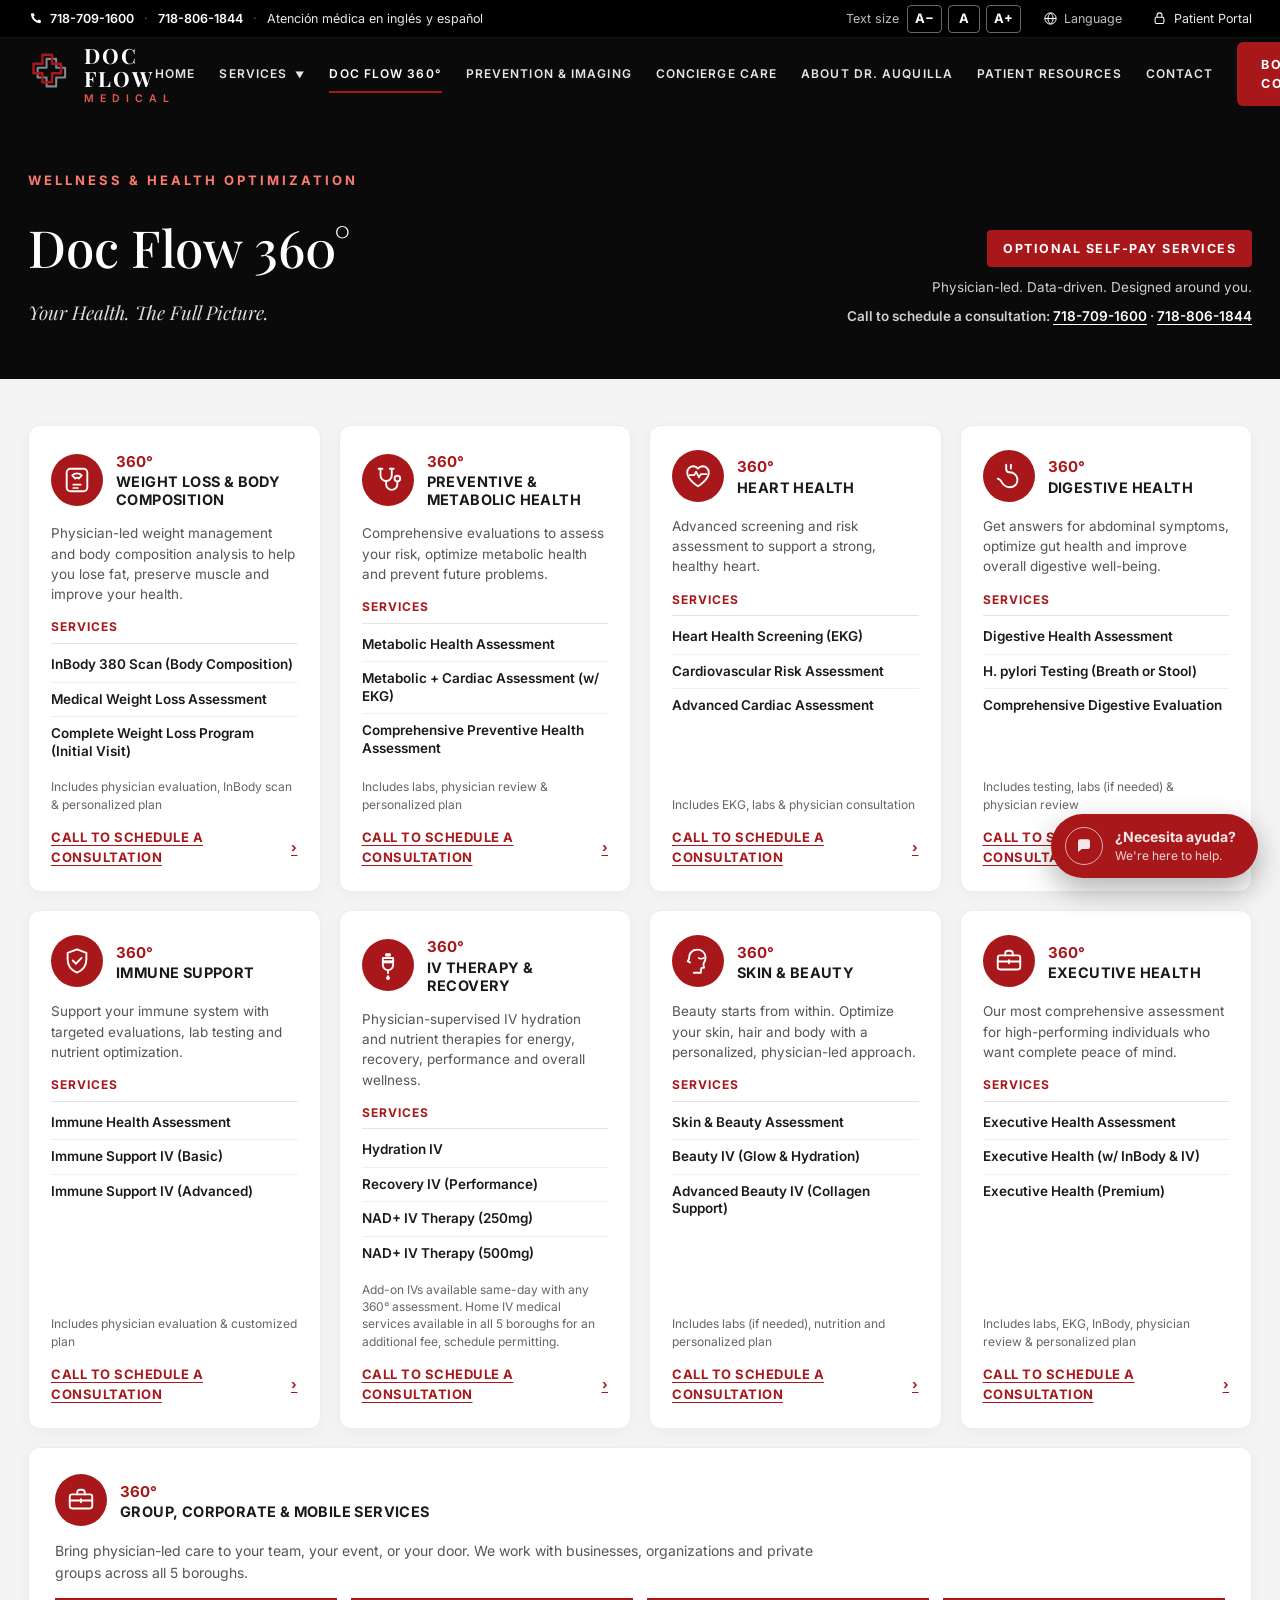
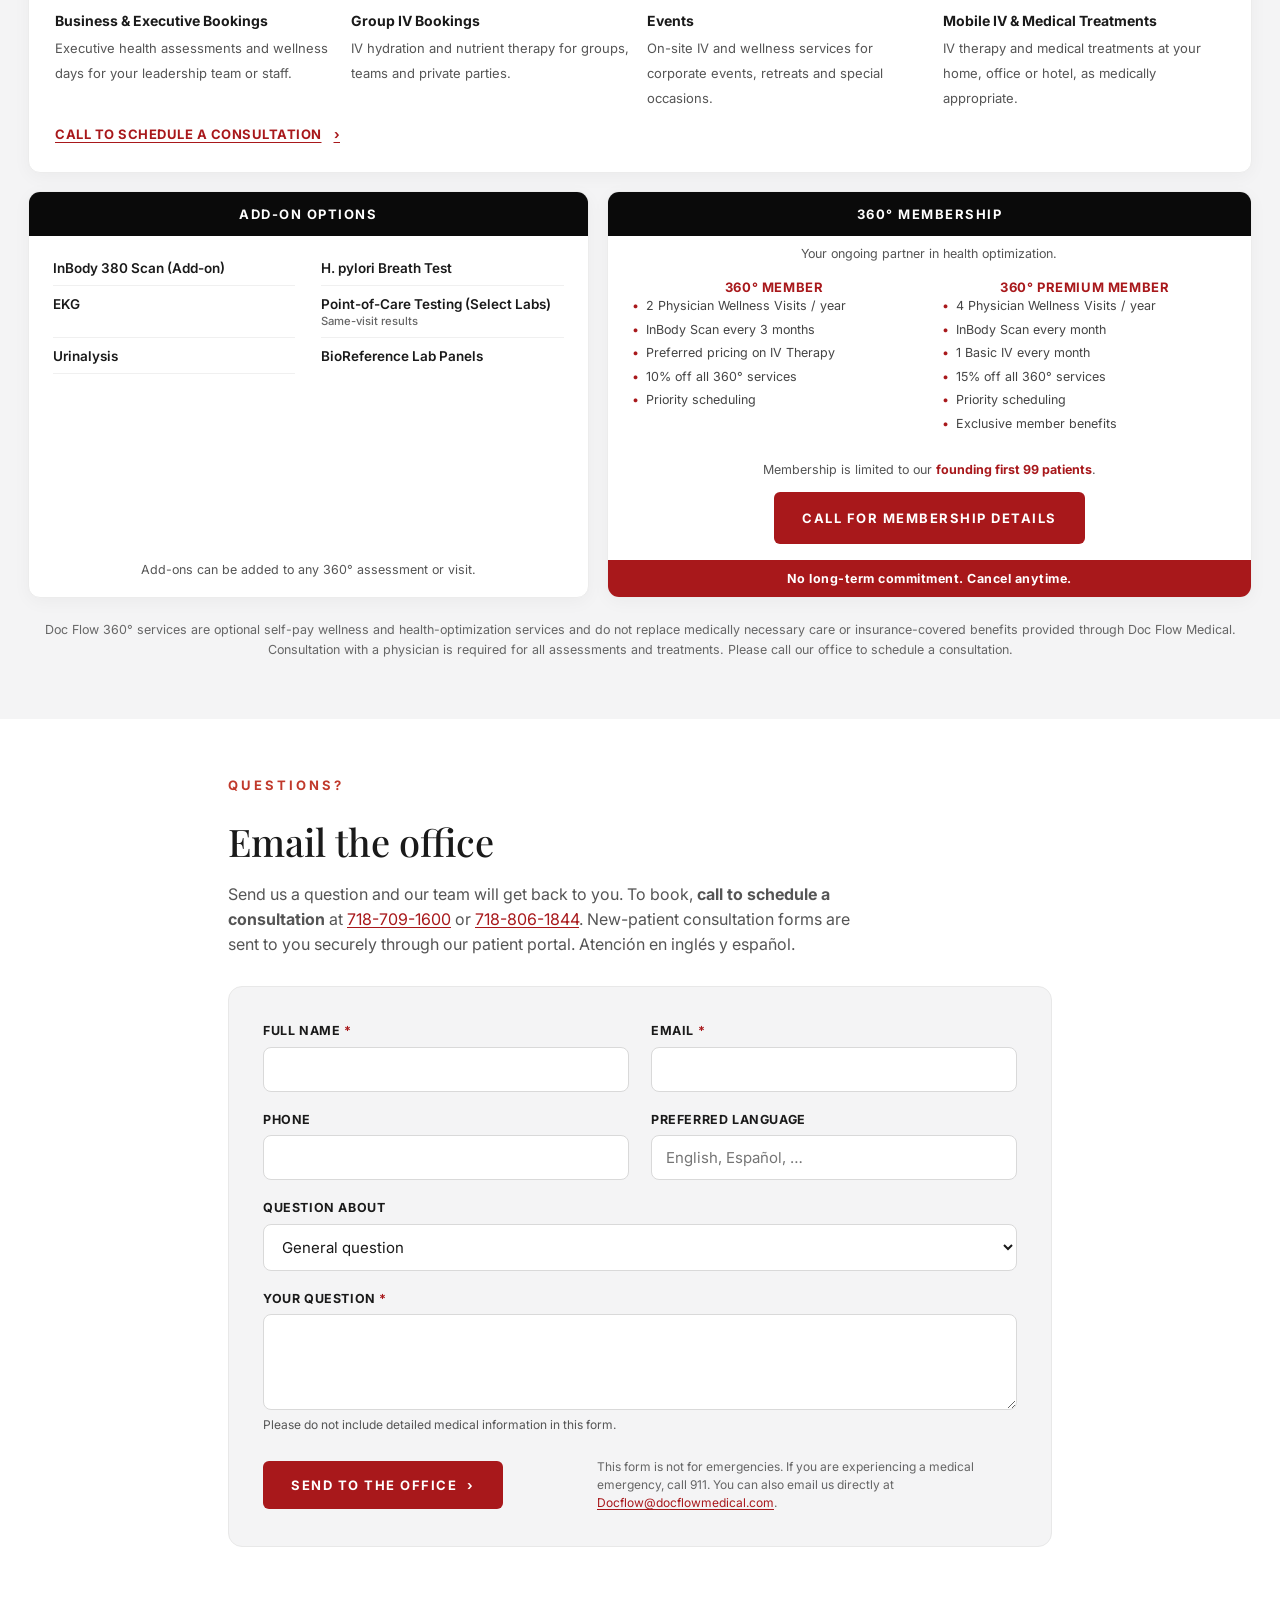
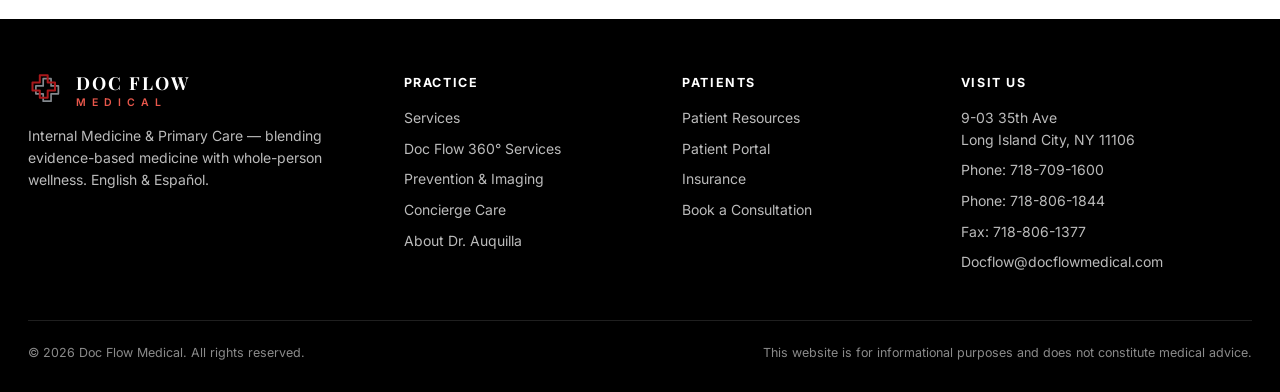
<file: doc-flow-360.html>
<!DOCTYPE html>
<html lang="en">
<head>
  <meta charset="UTF-8">
  <meta name="viewport" content="width=device-width, initial-scale=1.0">
  <title>Doc Flow 360° — Wellness &amp; Health Optimization | Doc Flow Medical</title>
  <meta name="description" content="Internal Medicine and Primary Care that goes beyond — blending evidence-based medicine, preventive care, advanced diagnostics, and whole-person wellness. English & Español.">
  <link rel="icon" type="image/svg+xml" href="assets/logo-mark.svg">
  <link rel="preconnect" href="https://fonts.googleapis.com">
  <link rel="preconnect" href="https://fonts.gstatic.com" crossorigin>
  <link href="https://fonts.googleapis.com/css2?family=Playfair+Display:ital,wght@0,500;0,600;0,700;1,500;1,600&family=Inter:wght@400;500;600;700&display=swap" rel="stylesheet">
  <link rel="stylesheet" href="css/styles.css">
  <script>try{var s=localStorage.getItem('df-text-size');if(s)document.documentElement.style.fontSize=s+'%';}catch(e){}</script>
</head>
<body>

  <a class="skip-link" href="#main">Skip to main content</a>

  <!-- Utility bar -->
  <div class="utility-bar">
    <div class="container">
      <div class="utility-left">
        <a class="util-phone" href="tel:+17187091600"><img src="assets/ui/icon-phone.svg" alt=""> 718-709-1600</a>
        <span class="dot-sep" aria-hidden="true">·</span>
        <a class="util-phone" href="tel:+17188061844">718-806-1844</a>
        <span class="dot-sep util-hide-sm" aria-hidden="true">·</span>
        <span class="util-hide-sm" lang="es">Atención médica en inglés y español</span>
      </div>
      <div class="utility-right">
        <div class="a11y-group" role="group" aria-label="Text size">
          <span class="a11y-label">Text size</span>
          <button type="button" class="a11y-btn" data-text-size="down" aria-label="Make text smaller">A&minus;</button>
          <button type="button" class="a11y-btn" data-text-size="reset" aria-label="Reset text size">A</button>
          <button type="button" class="a11y-btn" data-text-size="up" aria-label="Make text larger">A+</button>
        </div>
        <div class="a11y-group lang-group">
          <img src="assets/ui/icon-globe.svg" alt="">
          <span class="a11y-label" id="lang-label">Language</span>
          <div id="google_translate_element" class="translate-slot" aria-labelledby="lang-label"></div>
        </div>
        <a class="util-hide-sm" href="patient-resources.html"><img src="assets/ui/icon-lock.svg" alt=""> Patient Portal</a>
      </div>
    </div>
  </div>

  <!-- Header -->
  <header class="site-header">
    <div class="container">
      <a class="brand" href="index.html">
        <img src="assets/logo-mark.svg" alt="Doc Flow Medical logo">
        <span class="brand-text notranslate" translate="no">
          <span class="brand-name">DOC FLOW</span>
          <span class="brand-sub">MEDICAL</span>
        </span>
      </a>
      <nav class="main-nav" id="main-nav" aria-label="Main">
        <a href="index.html">Home</a>
        <a href="services.html">Services <span class="caret">▼</span></a>
        <a href="doc-flow-360.html" class="active" aria-current="page"><span class="notranslate" translate="no">Doc Flow 360°</span></a>
        <a href="prevention-imaging.html">Prevention &amp; Imaging</a>
        <a href="concierge-care.html">Concierge Care</a>
        <a href="about.html">About Dr. Auquilla</a>
        <a href="patient-resources.html">Patient Resources</a>
        <a href="contact.html">Contact</a>
      </nav>
      <a href="contact.html" class="btn btn-red btn-nav">Book a Consultation</a>
      <button class="nav-toggle" type="button" aria-label="Open menu" aria-expanded="false" aria-controls="main-nav">☰</button>
    </div>
  </header>

  <main id="main">

  <!-- 360 hero -->
  <section class="s360-hero">
    <div class="container">
      <div>
        <p class="eyebrow">Wellness &amp; Health Optimization</p>
        <h1><span class="notranslate" translate="no">Doc Flow 360°</span></h1>
        <p class="tagline">Your Health. The Full Picture.</p>
      </div>
      <div class="self-pay">
        <span class="chip">Optional Self-Pay Services</span>
        <p>Physician-led. Data-driven. Designed around you.</p>
        <p class="hero-call">Call to schedule a consultation: <a href="tel:+17187091600">718-709-1600</a> · <a href="tel:+17188061844">718-806-1844</a></p>
      </div>
    </div>
  </section>

  <!-- 360 services grid -->
  <section class="s360-section">
    <div class="container">
      <div class="s360-grid">

        <div class="s360-card">
          <div class="s360-head">
            <span class="s360-badge"><img src="assets/icons360/icon360-weight.svg" alt=""></span>
            <div><span class="deg">360°</span><h2>Weight Loss &amp; Body Composition</h2></div>
          </div>
          <p class="desc">Physician-led weight management and body composition analysis to help you lose fat, preserve muscle and improve your health.</p>
          <h3 class="svc-label">Services</h3>
          <div class="price-row"><span class="n">InBody 380 Scan (Body Composition)</span></div>
          <div class="price-row"><span class="n">Medical Weight Loss Assessment</span></div>
          <div class="price-row"><span class="n">Complete Weight Loss Program (Initial Visit)</span></div>
          <p class="incl">Includes physician evaluation, InBody scan &amp; personalized plan</p>
          <a class="card-call" href="tel:+17187091600">Call to schedule a consultation<span class="visually-hidden">: 718-709-1600</span> <span aria-hidden="true">›</span></a>
        </div>

        <div class="s360-card">
          <div class="s360-head">
            <span class="s360-badge"><img src="assets/icons360/icon360-preventive.svg" alt=""></span>
            <div><span class="deg">360°</span><h2>Preventive &amp; Metabolic Health</h2></div>
          </div>
          <p class="desc">Comprehensive evaluations to assess your risk, optimize metabolic health and prevent future problems.</p>
          <h3 class="svc-label">Services</h3>
          <div class="price-row"><span class="n">Metabolic Health Assessment</span></div>
          <div class="price-row"><span class="n">Metabolic + Cardiac Assessment (w/ EKG)</span></div>
          <div class="price-row"><span class="n">Comprehensive Preventive Health Assessment</span></div>
          <p class="incl">Includes labs, physician review &amp; personalized plan</p>
          <a class="card-call" href="tel:+17187091600">Call to schedule a consultation<span class="visually-hidden">: 718-709-1600</span> <span aria-hidden="true">›</span></a>
        </div>

        <div class="s360-card">
          <div class="s360-head">
            <span class="s360-badge"><img src="assets/icons360/icon360-heart.svg" alt=""></span>
            <div><span class="deg">360°</span><h2>Heart Health</h2></div>
          </div>
          <p class="desc">Advanced screening and risk assessment to support a strong, healthy heart.</p>
          <h3 class="svc-label">Services</h3>
          <div class="price-row"><span class="n">Heart Health Screening (EKG)</span></div>
          <div class="price-row"><span class="n">Cardiovascular Risk Assessment</span></div>
          <div class="price-row"><span class="n">Advanced Cardiac Assessment</span></div>
          <p class="incl">Includes EKG, labs &amp; physician consultation</p>
          <a class="card-call" href="tel:+17187091600">Call to schedule a consultation<span class="visually-hidden">: 718-709-1600</span> <span aria-hidden="true">›</span></a>
        </div>

        <div class="s360-card">
          <div class="s360-head">
            <span class="s360-badge"><img src="assets/icons360/icon360-digestive.svg" alt=""></span>
            <div><span class="deg">360°</span><h2>Digestive Health</h2></div>
          </div>
          <p class="desc">Get answers for abdominal symptoms, optimize gut health and improve overall digestive well-being.</p>
          <h3 class="svc-label">Services</h3>
          <div class="price-row"><span class="n">Digestive Health Assessment</span></div>
          <div class="price-row"><span class="n">H. pylori Testing (Breath or Stool)</span></div>
          <div class="price-row"><span class="n">Comprehensive Digestive Evaluation</span></div>
          <p class="incl">Includes testing, labs (if needed) &amp; physician review</p>
          <a class="card-call" href="tel:+17187091600">Call to schedule a consultation<span class="visually-hidden">: 718-709-1600</span> <span aria-hidden="true">›</span></a>
        </div>

        <div class="s360-card">
          <div class="s360-head">
            <span class="s360-badge"><img src="assets/icons360/icon360-immune.svg" alt=""></span>
            <div><span class="deg">360°</span><h2>Immune Support</h2></div>
          </div>
          <p class="desc">Support your immune system with targeted evaluations, lab testing and nutrient optimization.</p>
          <h3 class="svc-label">Services</h3>
          <div class="price-row"><span class="n">Immune Health Assessment</span></div>
          <div class="price-row"><span class="n">Immune Support IV (Basic)</span></div>
          <div class="price-row"><span class="n">Immune Support IV (Advanced)</span></div>
          <p class="incl">Includes physician evaluation &amp; customized plan</p>
          <a class="card-call" href="tel:+17187091600">Call to schedule a consultation<span class="visually-hidden">: 718-709-1600</span> <span aria-hidden="true">›</span></a>
        </div>

        <div class="s360-card">
          <div class="s360-head">
            <span class="s360-badge"><img src="assets/icons360/icon360-iv.svg" alt=""></span>
            <div><span class="deg">360°</span><h2>IV Therapy &amp; Recovery</h2></div>
          </div>
          <p class="desc">Physician-supervised IV hydration and nutrient therapies for energy, recovery, performance and overall wellness.</p>
          <h3 class="svc-label">Services</h3>
          <div class="price-row"><span class="n">Hydration IV</span></div>
          <div class="price-row"><span class="n">Recovery IV (Performance)</span></div>
          <div class="price-row"><span class="n">NAD+ IV Therapy (250mg)</span></div>
          <div class="price-row"><span class="n">NAD+ IV Therapy (500mg)</span></div>
          <p class="incl">Add-on IVs available same-day with any 360° assessment. Home IV medical services available in all 5 boroughs for an additional fee, schedule permitting.</p>
          <a class="card-call" href="tel:+17187091600">Call to schedule a consultation<span class="visually-hidden">: 718-709-1600</span> <span aria-hidden="true">›</span></a>
        </div>

        <div class="s360-card">
          <div class="s360-head">
            <span class="s360-badge"><img src="assets/icons360/icon360-skin.svg" alt=""></span>
            <div><span class="deg">360°</span><h2>Skin &amp; Beauty</h2></div>
          </div>
          <p class="desc">Beauty starts from within. Optimize your skin, hair and body with a personalized, physician-led approach.</p>
          <h3 class="svc-label">Services</h3>
          <div class="price-row"><span class="n">Skin &amp; Beauty Assessment</span></div>
          <div class="price-row"><span class="n">Beauty IV (Glow &amp; Hydration)</span></div>
          <div class="price-row"><span class="n">Advanced Beauty IV (Collagen Support)</span></div>
          <p class="incl">Includes labs (if needed), nutrition and personalized plan</p>
          <a class="card-call" href="tel:+17187091600">Call to schedule a consultation<span class="visually-hidden">: 718-709-1600</span> <span aria-hidden="true">›</span></a>
        </div>

        <div class="s360-card">
          <div class="s360-head">
            <span class="s360-badge"><img src="assets/icons360/icon360-executive.svg" alt=""></span>
            <div><span class="deg">360°</span><h2>Executive Health</h2></div>
          </div>
          <p class="desc">Our most comprehensive assessment for high-performing individuals who want complete peace of mind.</p>
          <h3 class="svc-label">Services</h3>
          <div class="price-row"><span class="n">Executive Health Assessment</span></div>
          <div class="price-row"><span class="n">Executive Health (w/ InBody &amp; IV)</span></div>
          <div class="price-row"><span class="n">Executive Health (Premium)</span></div>
          <p class="incl">Includes labs, EKG, InBody, physician review &amp; personalized plan</p>
          <a class="card-call" href="tel:+17187091600">Call to schedule a consultation<span class="visually-hidden">: 718-709-1600</span> <span aria-hidden="true">›</span></a>
        </div>

      </div>

      <div class="s360-wide">
        <div class="s360-head">
          <span class="s360-badge"><img src="assets/icons360/icon360-executive.svg" alt=""></span>
          <div><span class="deg">360°</span><h2>Group, Corporate &amp; Mobile Services</h2></div>
        </div>
        <p class="desc">Bring physician-led care to your team, your event, or your door. We work with businesses, organizations and private groups across all 5 boroughs.</p>
        <ul class="wide-list">
          <li><strong>Business &amp; Executive Bookings</strong><span>Executive health assessments and wellness days for your leadership team or staff.</span></li>
          <li><strong>Group IV Bookings</strong><span>IV hydration and nutrient therapy for groups, teams and private parties.</span></li>
          <li><strong>Events</strong><span>On-site IV and wellness services for corporate events, retreats and special occasions.</span></li>
          <li><strong>Mobile IV &amp; Medical Treatments</strong><span>IV therapy and medical treatments at your home, office or hotel, as medically appropriate.</span></li>
        </ul>
        <a class="card-call" href="tel:+17187091600">Call to schedule a consultation<span class="visually-hidden">: 718-709-1600</span> <span aria-hidden="true">›</span></a>
      </div>

      <div class="s360-lower">
        <div class="panel">
          <div class="panel-head">Add-On Options</div>
          <div class="addons">
            <div class="price-row"><span class="n">InBody 380 Scan (Add-on)</span></div>
            <div class="price-row"><span class="n">H. pylori Breath Test</span></div>
            <div class="price-row"><span class="n">EKG</span></div>
            <div class="price-row"><span class="n">Point-of-Care Testing (Select Labs)<small>Same-visit results</small></span></div>
            <div class="price-row"><span class="n">Urinalysis</span></div>
            <div class="price-row"><span class="n">BioReference Lab Panels</span></div>
          </div>
          <div class="panel-foot">Add-ons can be added to any 360° assessment or visit.</div>
        </div>

        <div class="panel">
          <div class="panel-head">360° Membership</div>
          <p class="panel-sub">Your ongoing partner in health optimization.</p>
          <div class="tiers">
            <div class="tier">
              <h3>360° Member</h3>
              <ul>
                <li>2 Physician Wellness Visits / year</li>
                <li>InBody Scan every 3 months</li>
                <li>Preferred pricing on IV Therapy</li>
                <li>10% off all 360° services</li>
                <li>Priority scheduling</li>
              </ul>
            </div>
            <div class="tier">
              <h3>360° Premium Member</h3>
              <ul>
                <li>4 Physician Wellness Visits / year</li>
                <li>InBody Scan every month</li>
                <li>1 Basic IV every month</li>
                <li>15% off all 360° services</li>
                <li>Priority scheduling</li>
                <li>Exclusive member benefits</li>
              </ul>
            </div>
          </div>
          <p class="founding-note">Membership is limited to our <strong>founding first 99 patients</strong>.</p>
          <p class="panel-call"><a class="btn btn-red" href="tel:+17187091600">Call for membership details<span class="visually-hidden">: 718-709-1600</span></a></p>
          <div class="member-banner">No long-term commitment. Cancel anytime.</div>
        </div>
      </div>

      <p class="s360-disclaimer"><span class="notranslate" translate="no">Doc Flow 360°</span> services are optional self-pay wellness and health-optimization services and do not replace medically necessary care or insurance-covered benefits provided through <span class="notranslate" translate="no">Doc Flow Medical</span>.<br>Consultation with a physician is required for all assessments and treatments. Please call our office to schedule a consultation.</p>
    </div>
  </section>

  <!-- Questions for the office -->
  <section class="intake" id="questions" aria-labelledby="questions-title">
    <div class="container">
      <p class="eyebrow">Questions?</p>
      <h2 id="questions-title">Email the office</h2>
      <p class="sub">Send us a question and our team will get back to you. To book, <strong>call to schedule a consultation</strong> at <a href="tel:+17187091600">718-709-1600</a> or <a href="tel:+17188061844">718-806-1844</a>. New-patient consultation forms are sent to you securely through our patient portal. Atención en inglés y español.</p>

      <form action="https://formsubmit.co/Docflow@docflowmedical.com" method="POST">
        <input type="hidden" name="_subject" value="Website question — Doc Flow Medical">
        <input type="hidden" name="_template" value="table">
        <input type="text" name="_honey" class="visually-hidden" tabindex="-1" autocomplete="off" aria-hidden="true">

        <div class="form-grid">
          <div class="field">
            <label for="q-name">Full Name <span class="req" aria-hidden="true">*</span><span class="visually-hidden">(required)</span></label>
            <input id="q-name" name="Full Name" type="text" autocomplete="name" required>
          </div>
          <div class="field">
            <label for="q-email">Email <span class="req" aria-hidden="true">*</span><span class="visually-hidden">(required)</span></label>
            <input id="q-email" name="email" type="email" autocomplete="email" required>
          </div>
          <div class="field">
            <label for="q-phone">Phone</label>
            <input id="q-phone" name="Phone" type="tel" autocomplete="tel">
          </div>
          <div class="field">
            <label for="q-lang">Preferred Language</label>
            <input id="q-lang" name="Preferred Language" type="text" list="q-lang-list" placeholder="English, Español, …">
            <datalist id="q-lang-list">
              <option value="English"></option>
              <option value="Español"></option>
            </datalist>
          </div>
          <div class="field full">
            <label for="q-topic">Question About</label>
            <select id="q-topic" name="Topic">
              <option>General question</option>
              <option>Primary Care / Internal Medicine</option>
              <option>Doc Flow 360° Wellness Services</option>
              <option>IV Therapy (in office or mobile)</option>
              <option>Group, Corporate or Event Booking</option>
              <option>360° Membership</option>
              <option>Insurance</option>
            </select>
          </div>
          <div class="field full">
            <label for="q-message">Your Question <span class="req" aria-hidden="true">*</span><span class="visually-hidden">(required)</span></label>
            <textarea id="q-message" name="Question" required aria-describedby="q-privacy"></textarea>
            <p class="field-hint" id="q-privacy">Please do not include detailed medical information in this form.</p>
          </div>
          <div class="form-actions">
            <button type="submit" class="btn btn-red">Send to the Office <span aria-hidden="true">›</span></button>
            <p class="form-note">This form is not for emergencies. If you are experiencing a medical emergency, call 911. You can also email us directly at <a href="mailto:Docflow@docflowmedical.com">Docflow@docflowmedical.com</a>.</p>
          </div>
        </div>
      </form>
    </div>
  </section>

  </main>

  <!-- Footer -->
  <footer class="site-footer">
    <div class="container">
      <div class="footer-grid">
        <div>
          <a class="brand" href="index.html" style="margin-bottom:16px">
            <img src="assets/logo-mark.svg" alt="" style="width:36px;height:36px">
            <span class="brand-text notranslate" translate="no">
              <span class="brand-name">DOC FLOW</span>
              <span class="brand-sub">MEDICAL</span>
            </span>
          </a>
          <p style="margin-top:14px;max-width:300px">Internal Medicine &amp; Primary Care — blending evidence-based medicine with whole-person wellness. English &amp; Español.</p>
        </div>
        <div>
          <h4>Practice</h4>
          <ul>
            <li><a href="services.html">Services</a></li>
            <li><a href="doc-flow-360.html"><span class="notranslate" translate="no">Doc Flow 360°</span> Services</a></li>
            <li><a href="prevention-imaging.html">Prevention &amp; Imaging</a></li>
            <li><a href="concierge-care.html">Concierge Care</a></li>
            <li><a href="about.html">About Dr. Auquilla</a></li>
          </ul>
        </div>
        <div>
          <h4>Patients</h4>
          <ul>
            <li><a href="patient-resources.html">Patient Resources</a></li>
            <li><a href="patient-resources.html">Patient Portal</a></li>
            <li><a href="patient-resources.html#insurance">Insurance</a></li>
            <li><a href="contact.html">Book a Consultation</a></li>
          </ul>
        </div>
        <div>
          <h4>Visit Us</h4>
          <ul class="footer-contact">
            <li><a href="https://www.google.com/maps/dir/?api=1&amp;destination=9-03+35th+Ave%2C+Long+Island+City%2C+NY+11106" target="_blank" rel="noopener">9-03 35th Ave<br>Long Island City, NY 11106<span class="visually-hidden"> (opens directions in Google Maps)</span></a></li>
            <li>Phone: <a href="tel:+17187091600">718-709-1600</a></li>
            <li>Phone: <a href="tel:+17188061844">718-806-1844</a></li>
            <li>Fax: 718-806-1377</li>
            <li><a href="mailto:Docflow@docflowmedical.com">Docflow@docflowmedical.com</a></li>
          </ul>
        </div>
      </div>
      <div class="footer-note">
        <span>© 2026 <span class="notranslate" translate="no">Doc Flow Medical</span>. All rights reserved.</span>
        <span>This website is for informational purposes and does not constitute medical advice.</span>
      </div>
    </div>
  </footer>

  <!-- Chat widget -->
  <a class="chat-widget" href="contact.html#questions" aria-label="Questions? Email the office">
    <span class="bubble"><img src="assets/ui/icon-chat.svg" alt=""></span>
    <span><strong>¿Necesita ayuda?</strong><span>We're here to help.</span></span>
  </a>

  <script src="js/main.js"></script>
  <script src="https://translate.google.com/translate_a/element.js?cb=dfTranslateInit" async></script>
</body>
</html>
</file>
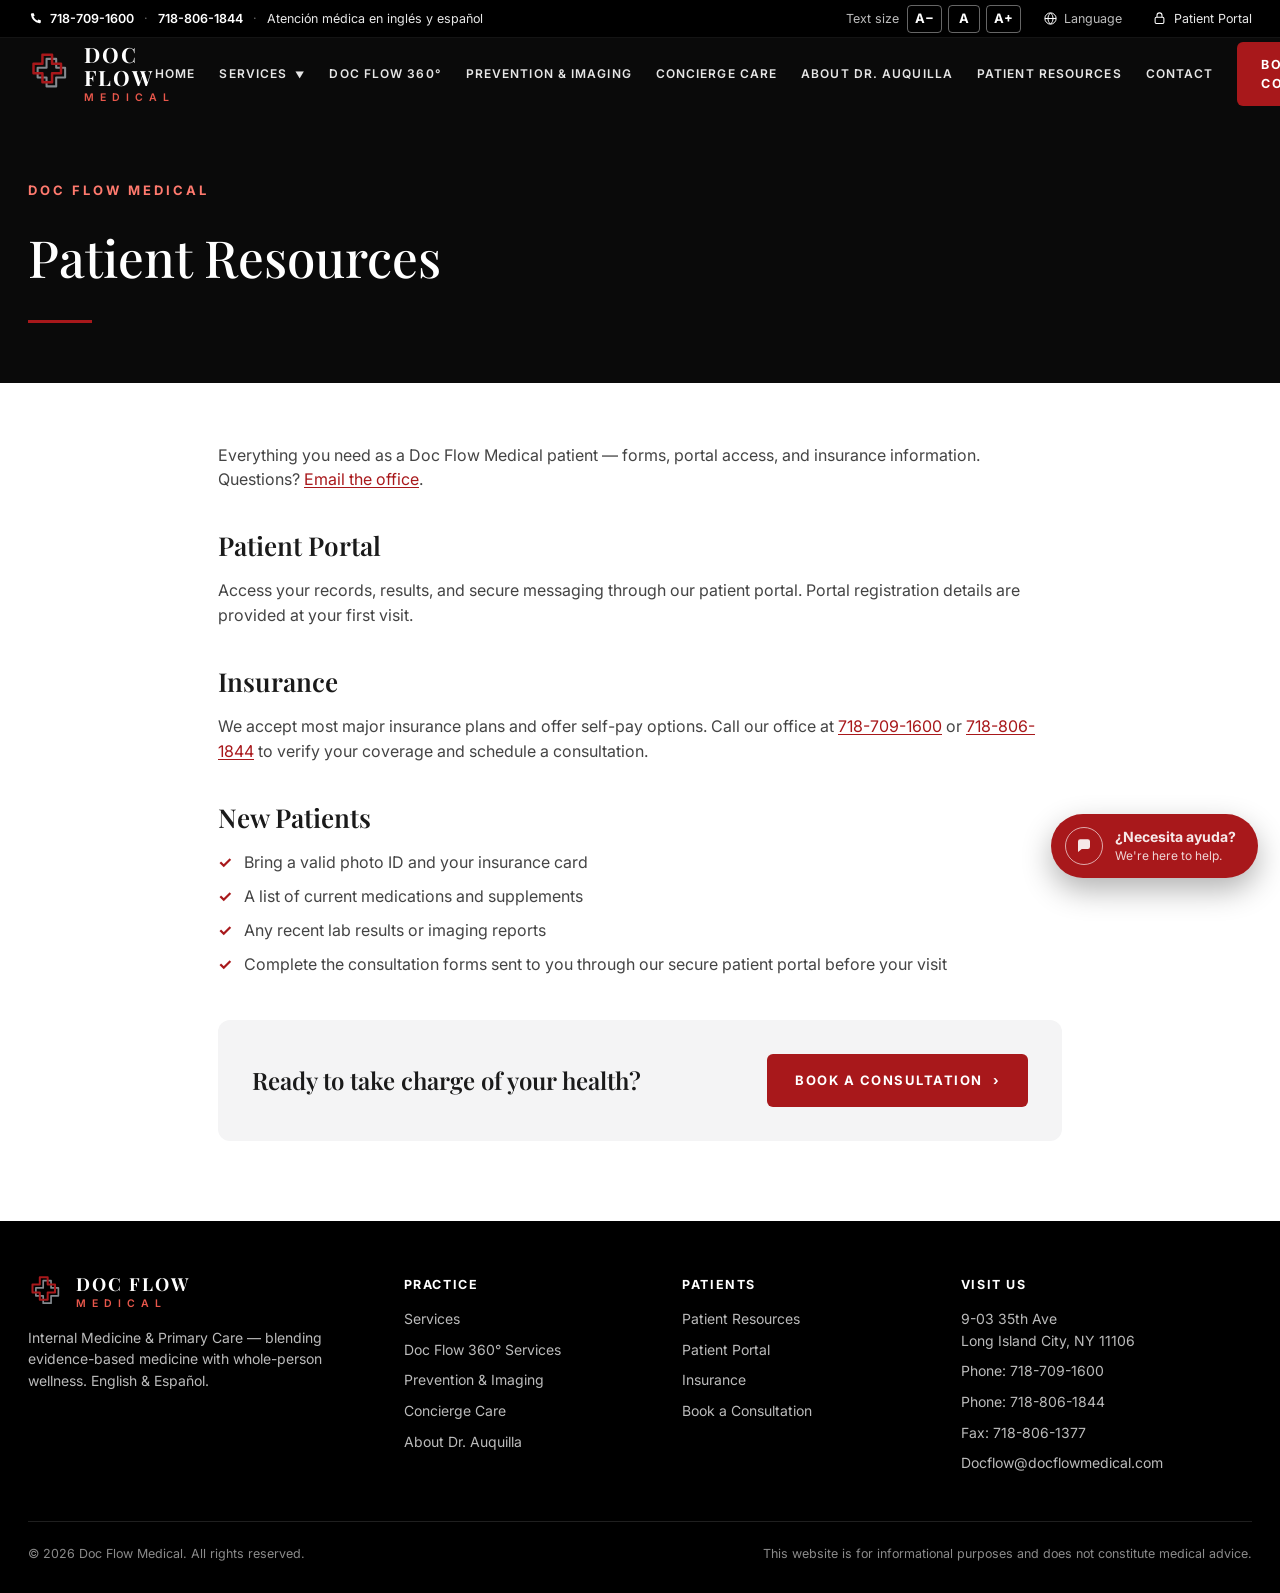
<file: patient-resources.html>
<!DOCTYPE html>
<html lang="en">
<head>
  <meta charset="UTF-8">
  <meta name="viewport" content="width=device-width, initial-scale=1.0">
  <title>Patient Resources — Doc Flow Medical</title>
  <meta name="description" content="Internal Medicine and Primary Care that goes beyond — blending evidence-based medicine, preventive care, advanced diagnostics, and whole-person wellness. English & Español.">
  <link rel="icon" type="image/svg+xml" href="assets/logo-mark.svg">
  <link rel="preconnect" href="https://fonts.googleapis.com">
  <link rel="preconnect" href="https://fonts.gstatic.com" crossorigin>
  <link href="https://fonts.googleapis.com/css2?family=Playfair+Display:ital,wght@0,500;0,600;0,700;1,500;1,600&family=Inter:wght@400;500;600;700&display=swap" rel="stylesheet">
  <link rel="stylesheet" href="css/styles.css">
  <script>try{var s=localStorage.getItem('df-text-size');if(s)document.documentElement.style.fontSize=s+'%';}catch(e){}</script>
</head>
<body>

  <a class="skip-link" href="#main">Skip to main content</a>

  <!-- Utility bar -->
  <div class="utility-bar">
    <div class="container">
      <div class="utility-left">
        <a class="util-phone" href="tel:+17187091600"><img src="assets/ui/icon-phone.svg" alt=""> 718-709-1600</a>
        <span class="dot-sep" aria-hidden="true">·</span>
        <a class="util-phone" href="tel:+17188061844">718-806-1844</a>
        <span class="dot-sep util-hide-sm" aria-hidden="true">·</span>
        <span class="util-hide-sm" lang="es">Atención médica en inglés y español</span>
      </div>
      <div class="utility-right">
        <div class="a11y-group" role="group" aria-label="Text size">
          <span class="a11y-label">Text size</span>
          <button type="button" class="a11y-btn" data-text-size="down" aria-label="Make text smaller">A&minus;</button>
          <button type="button" class="a11y-btn" data-text-size="reset" aria-label="Reset text size">A</button>
          <button type="button" class="a11y-btn" data-text-size="up" aria-label="Make text larger">A+</button>
        </div>
        <div class="a11y-group lang-group">
          <img src="assets/ui/icon-globe.svg" alt="">
          <span class="a11y-label" id="lang-label">Language</span>
          <div id="google_translate_element" class="translate-slot" aria-labelledby="lang-label"></div>
        </div>
        <a class="util-hide-sm" href="patient-resources.html"><img src="assets/ui/icon-lock.svg" alt=""> Patient Portal</a>
      </div>
    </div>
  </div>

  <!-- Header -->
  <header class="site-header">
    <div class="container">
      <a class="brand" href="index.html">
        <img src="assets/logo-mark.svg" alt="Doc Flow Medical logo">
        <span class="brand-text notranslate" translate="no">
          <span class="brand-name">DOC FLOW</span>
          <span class="brand-sub">MEDICAL</span>
        </span>
      </a>
      <nav class="main-nav" id="main-nav" aria-label="Main">
        <a href="index.html">Home</a>
        <a href="services.html">Services <span class="caret">▼</span></a>
        <a href="doc-flow-360.html"><span class="notranslate" translate="no">Doc Flow 360°</span></a>
        <a href="prevention-imaging.html">Prevention &amp; Imaging</a>
        <a href="concierge-care.html">Concierge Care</a>
        <a href="about.html">About Dr. Auquilla</a>
        <a href="patient-resources.html">Patient Resources</a>
        <a href="contact.html">Contact</a>
      </nav>
      <a href="contact.html" class="btn btn-red btn-nav">Book a Consultation</a>
      <button class="nav-toggle" type="button" aria-label="Open menu" aria-expanded="false" aria-controls="main-nav">☰</button>
    </div>
  </header>

  <main id="main">

  <!-- Page hero -->
  <section class="page-hero">
    <div class="container">
      <p class="eyebrow"><span class="notranslate" translate="no">Doc Flow Medical</span></p>
      <h1>Patient Resources</h1>
      <div class="hero-rule"></div>
    </div>
  </section>

  <section class="page-body">
    <div class="container">
      
      <p>Everything you need as a <span class="notranslate" translate="no">Doc Flow Medical</span> patient — forms, portal access, and insurance information. Questions? <a href="contact.html#questions">Email the office</a>.</p>
      <h2>Patient Portal</h2>
      <p>Access your records, results, and secure messaging through our patient portal. Portal registration details are provided at your first visit.</p>
      <h2 id="insurance">Insurance</h2>
      <p>We accept most major insurance plans and offer self-pay options. Call our office at <a href="tel:+17187091600">718-709-1600</a> or <a href="tel:+17188061844">718-806-1844</a> to verify your coverage and schedule a consultation.</p>
      <h2>New Patients</h2>
      <ul class="checks">
        <li>Bring a valid photo ID and your insurance card</li>
        <li>A list of current medications and supplements</li>
        <li>Any recent lab results or imaging reports</li>
        <li>Complete the consultation forms sent to you through our secure patient portal before your visit</li>
      </ul>
      <div class="page-cta">
        <h3>Ready to take charge of your health?</h3>
        <a href="contact.html" class="btn btn-red">Book a Consultation <span>›</span></a>
      </div>
    </div>
  </section>

  </main>

  <!-- Footer -->
  <footer class="site-footer">
    <div class="container">
      <div class="footer-grid">
        <div>
          <a class="brand" href="index.html" style="margin-bottom:16px">
            <img src="assets/logo-mark.svg" alt="" style="width:36px;height:36px">
            <span class="brand-text notranslate" translate="no">
              <span class="brand-name">DOC FLOW</span>
              <span class="brand-sub">MEDICAL</span>
            </span>
          </a>
          <p style="margin-top:14px;max-width:300px">Internal Medicine &amp; Primary Care — blending evidence-based medicine with whole-person wellness. English &amp; Español.</p>
        </div>
        <div>
          <h4>Practice</h4>
          <ul>
            <li><a href="services.html">Services</a></li>
            <li><a href="doc-flow-360.html"><span class="notranslate" translate="no">Doc Flow 360°</span> Services</a></li>
            <li><a href="prevention-imaging.html">Prevention &amp; Imaging</a></li>
            <li><a href="concierge-care.html">Concierge Care</a></li>
            <li><a href="about.html">About Dr. Auquilla</a></li>
          </ul>
        </div>
        <div>
          <h4>Patients</h4>
          <ul>
            <li><a href="patient-resources.html">Patient Resources</a></li>
            <li><a href="patient-resources.html">Patient Portal</a></li>
            <li><a href="patient-resources.html#insurance">Insurance</a></li>
            <li><a href="contact.html">Book a Consultation</a></li>
          </ul>
        </div>
        <div>
          <h4>Visit Us</h4>
          <ul class="footer-contact">
            <li><a href="https://www.google.com/maps/dir/?api=1&amp;destination=9-03+35th+Ave%2C+Long+Island+City%2C+NY+11106" target="_blank" rel="noopener">9-03 35th Ave<br>Long Island City, NY 11106<span class="visually-hidden"> (opens directions in Google Maps)</span></a></li>
            <li>Phone: <a href="tel:+17187091600">718-709-1600</a></li>
            <li>Phone: <a href="tel:+17188061844">718-806-1844</a></li>
            <li>Fax: 718-806-1377</li>
            <li><a href="mailto:Docflow@docflowmedical.com">Docflow@docflowmedical.com</a></li>
          </ul>
        </div>
      </div>
      <div class="footer-note">
        <span>© 2026 <span class="notranslate" translate="no">Doc Flow Medical</span>. All rights reserved.</span>
        <span>This website is for informational purposes and does not constitute medical advice.</span>
      </div>
    </div>
  </footer>

  <!-- Chat widget -->
  <a class="chat-widget" href="contact.html#questions" aria-label="Questions? Email the office">
    <span class="bubble"><img src="assets/ui/icon-chat.svg" alt=""></span>
    <span><strong>¿Necesita ayuda?</strong><span>We're here to help.</span></span>
  </a>

  <script src="js/main.js"></script>
  <script src="https://translate.google.com/translate_a/element.js?cb=dfTranslateInit" async></script>
</body>
</html>
</file>
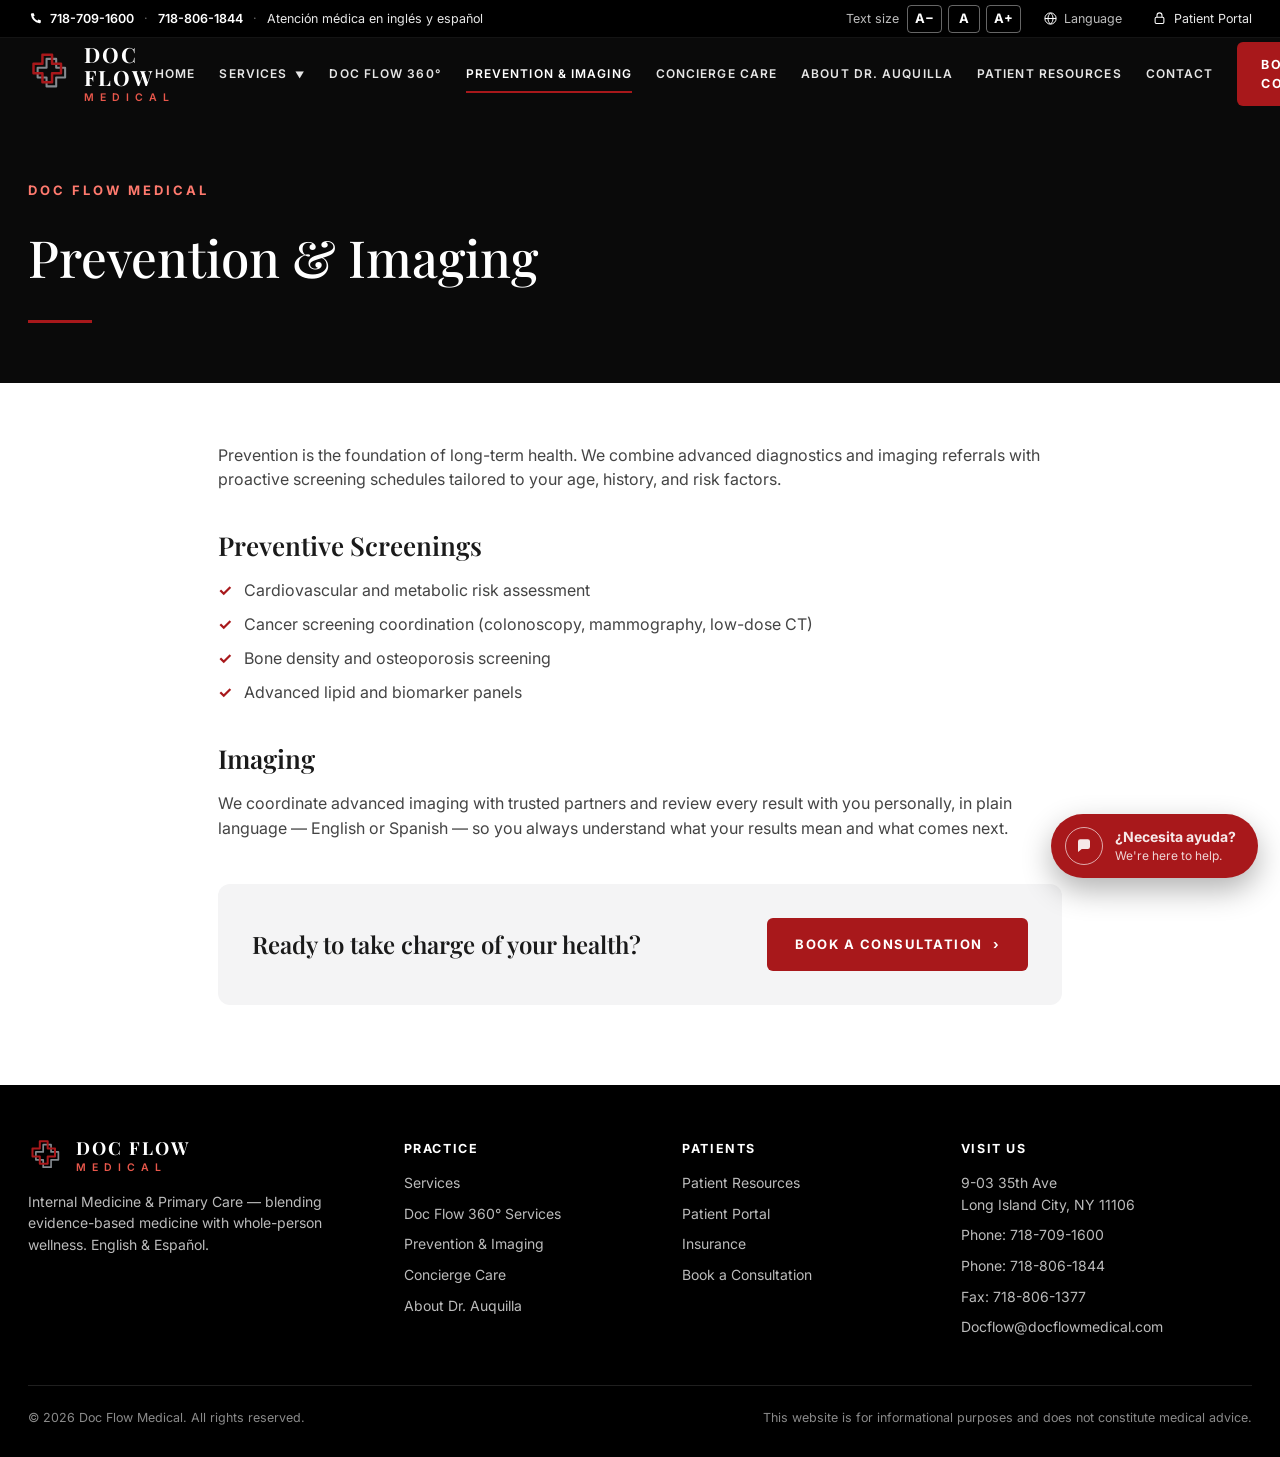
<file: prevention-imaging.html>
<!DOCTYPE html>
<html lang="en">
<head>
  <meta charset="UTF-8">
  <meta name="viewport" content="width=device-width, initial-scale=1.0">
  <title>Prevention &amp; Imaging — Doc Flow Medical</title>
  <meta name="description" content="Internal Medicine and Primary Care that goes beyond — blending evidence-based medicine, preventive care, advanced diagnostics, and whole-person wellness. English & Español.">
  <link rel="icon" type="image/svg+xml" href="assets/logo-mark.svg">
  <link rel="preconnect" href="https://fonts.googleapis.com">
  <link rel="preconnect" href="https://fonts.gstatic.com" crossorigin>
  <link href="https://fonts.googleapis.com/css2?family=Playfair+Display:ital,wght@0,500;0,600;0,700;1,500;1,600&family=Inter:wght@400;500;600;700&display=swap" rel="stylesheet">
  <link rel="stylesheet" href="css/styles.css">
  <script>try{var s=localStorage.getItem('df-text-size');if(s)document.documentElement.style.fontSize=s+'%';}catch(e){}</script>
</head>
<body>

  <a class="skip-link" href="#main">Skip to main content</a>

  <!-- Utility bar -->
  <div class="utility-bar">
    <div class="container">
      <div class="utility-left">
        <a class="util-phone" href="tel:+17187091600"><img src="assets/ui/icon-phone.svg" alt=""> 718-709-1600</a>
        <span class="dot-sep" aria-hidden="true">·</span>
        <a class="util-phone" href="tel:+17188061844">718-806-1844</a>
        <span class="dot-sep util-hide-sm" aria-hidden="true">·</span>
        <span class="util-hide-sm" lang="es">Atención médica en inglés y español</span>
      </div>
      <div class="utility-right">
        <div class="a11y-group" role="group" aria-label="Text size">
          <span class="a11y-label">Text size</span>
          <button type="button" class="a11y-btn" data-text-size="down" aria-label="Make text smaller">A&minus;</button>
          <button type="button" class="a11y-btn" data-text-size="reset" aria-label="Reset text size">A</button>
          <button type="button" class="a11y-btn" data-text-size="up" aria-label="Make text larger">A+</button>
        </div>
        <div class="a11y-group lang-group">
          <img src="assets/ui/icon-globe.svg" alt="">
          <span class="a11y-label" id="lang-label">Language</span>
          <div id="google_translate_element" class="translate-slot" aria-labelledby="lang-label"></div>
        </div>
        <a class="util-hide-sm" href="patient-resources.html"><img src="assets/ui/icon-lock.svg" alt=""> Patient Portal</a>
      </div>
    </div>
  </div>

  <!-- Header -->
  <header class="site-header">
    <div class="container">
      <a class="brand" href="index.html">
        <img src="assets/logo-mark.svg" alt="Doc Flow Medical logo">
        <span class="brand-text notranslate" translate="no">
          <span class="brand-name">DOC FLOW</span>
          <span class="brand-sub">MEDICAL</span>
        </span>
      </a>
      <nav class="main-nav" id="main-nav" aria-label="Main">
        <a href="index.html">Home</a>
        <a href="services.html">Services <span class="caret">▼</span></a>
        <a href="doc-flow-360.html"><span class="notranslate" translate="no">Doc Flow 360°</span></a>
        <a href="prevention-imaging.html" class="active" aria-current="page">Prevention &amp; Imaging</a>
        <a href="concierge-care.html">Concierge Care</a>
        <a href="about.html">About Dr. Auquilla</a>
        <a href="patient-resources.html">Patient Resources</a>
        <a href="contact.html">Contact</a>
      </nav>
      <a href="contact.html" class="btn btn-red btn-nav">Book a Consultation</a>
      <button class="nav-toggle" type="button" aria-label="Open menu" aria-expanded="false" aria-controls="main-nav">☰</button>
    </div>
  </header>

  <main id="main">

  <!-- Page hero -->
  <section class="page-hero">
    <div class="container">
      <p class="eyebrow"><span class="notranslate" translate="no">Doc Flow Medical</span></p>
      <h1>Prevention &amp; Imaging</h1>
      <div class="hero-rule"></div>
    </div>
  </section>

  <section class="page-body">
    <div class="container">
      
      <p>Prevention is the foundation of long-term health. We combine advanced diagnostics and imaging referrals with proactive screening schedules tailored to your age, history, and risk factors.</p>
      <h2>Preventive Screenings</h2>
      <ul class="checks">
        <li>Cardiovascular and metabolic risk assessment</li>
        <li>Cancer screening coordination (colonoscopy, mammography, low-dose CT)</li>
        <li>Bone density and osteoporosis screening</li>
        <li>Advanced lipid and biomarker panels</li>
      </ul>
      <h2>Imaging</h2>
      <p>We coordinate advanced imaging with trusted partners and review every result with you personally, in plain language — English or Spanish — so you always understand what your results mean and what comes next.</p>
      <div class="page-cta">
        <h3>Ready to take charge of your health?</h3>
        <a href="contact.html" class="btn btn-red">Book a Consultation <span>›</span></a>
      </div>
    </div>
  </section>

  </main>

  <!-- Footer -->
  <footer class="site-footer">
    <div class="container">
      <div class="footer-grid">
        <div>
          <a class="brand" href="index.html" style="margin-bottom:16px">
            <img src="assets/logo-mark.svg" alt="" style="width:36px;height:36px">
            <span class="brand-text notranslate" translate="no">
              <span class="brand-name">DOC FLOW</span>
              <span class="brand-sub">MEDICAL</span>
            </span>
          </a>
          <p style="margin-top:14px;max-width:300px">Internal Medicine &amp; Primary Care — blending evidence-based medicine with whole-person wellness. English &amp; Español.</p>
        </div>
        <div>
          <h4>Practice</h4>
          <ul>
            <li><a href="services.html">Services</a></li>
            <li><a href="doc-flow-360.html"><span class="notranslate" translate="no">Doc Flow 360°</span> Services</a></li>
            <li><a href="prevention-imaging.html">Prevention &amp; Imaging</a></li>
            <li><a href="concierge-care.html">Concierge Care</a></li>
            <li><a href="about.html">About Dr. Auquilla</a></li>
          </ul>
        </div>
        <div>
          <h4>Patients</h4>
          <ul>
            <li><a href="patient-resources.html">Patient Resources</a></li>
            <li><a href="patient-resources.html">Patient Portal</a></li>
            <li><a href="patient-resources.html#insurance">Insurance</a></li>
            <li><a href="contact.html">Book a Consultation</a></li>
          </ul>
        </div>
        <div>
          <h4>Visit Us</h4>
          <ul class="footer-contact">
            <li><a href="https://www.google.com/maps/dir/?api=1&amp;destination=9-03+35th+Ave%2C+Long+Island+City%2C+NY+11106" target="_blank" rel="noopener">9-03 35th Ave<br>Long Island City, NY 11106<span class="visually-hidden"> (opens directions in Google Maps)</span></a></li>
            <li>Phone: <a href="tel:+17187091600">718-709-1600</a></li>
            <li>Phone: <a href="tel:+17188061844">718-806-1844</a></li>
            <li>Fax: 718-806-1377</li>
            <li><a href="mailto:Docflow@docflowmedical.com">Docflow@docflowmedical.com</a></li>
          </ul>
        </div>
      </div>
      <div class="footer-note">
        <span>© 2026 <span class="notranslate" translate="no">Doc Flow Medical</span>. All rights reserved.</span>
        <span>This website is for informational purposes and does not constitute medical advice.</span>
      </div>
    </div>
  </footer>

  <!-- Chat widget -->
  <a class="chat-widget" href="contact.html#questions" aria-label="Questions? Email the office">
    <span class="bubble"><img src="assets/ui/icon-chat.svg" alt=""></span>
    <span><strong>¿Necesita ayuda?</strong><span>We're here to help.</span></span>
  </a>

  <script src="js/main.js"></script>
  <script src="https://translate.google.com/translate_a/element.js?cb=dfTranslateInit" async></script>
</body>
</html>
</file>
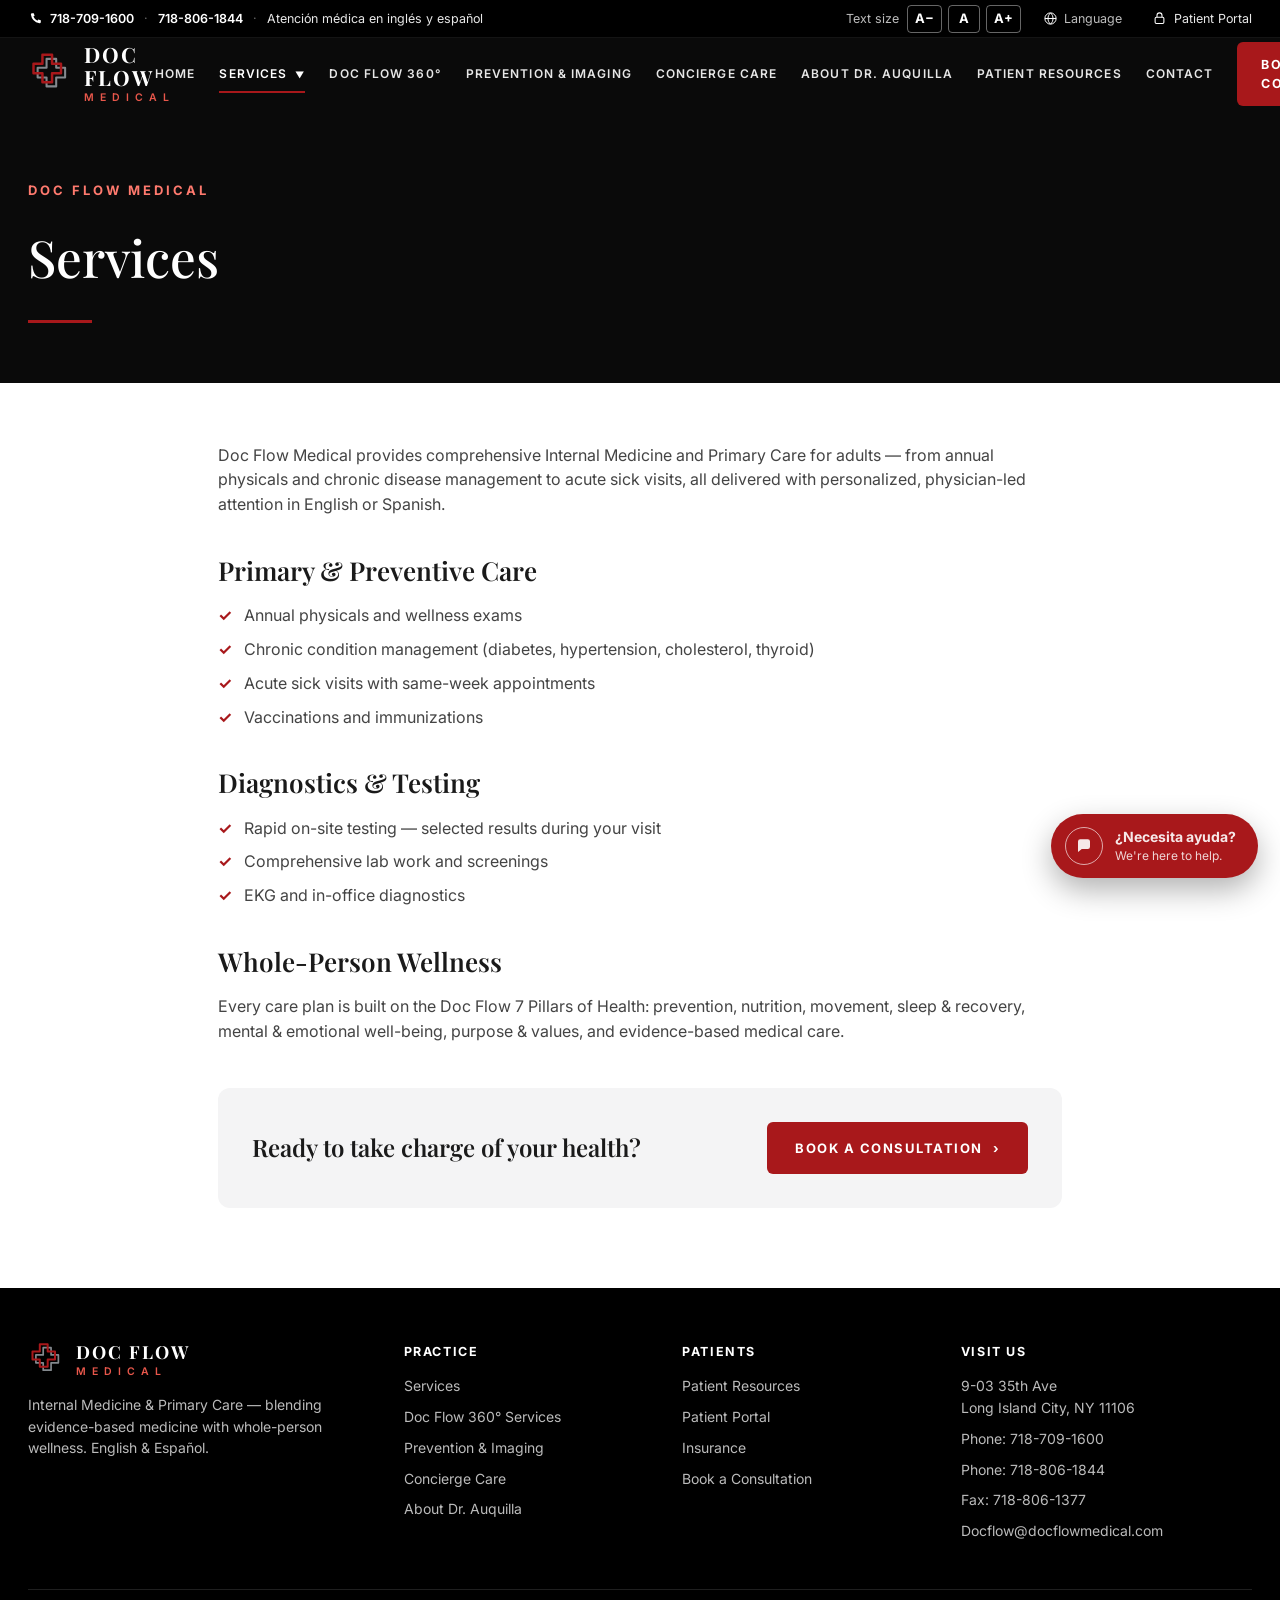
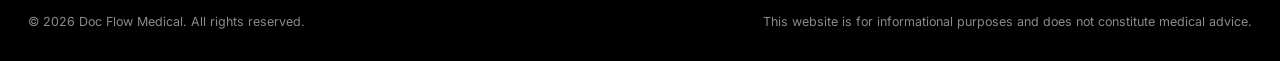
<file: services.html>
<!DOCTYPE html>
<html lang="en">
<head>
  <meta charset="UTF-8">
  <meta name="viewport" content="width=device-width, initial-scale=1.0">
  <title>Services — Doc Flow Medical</title>
  <meta name="description" content="Internal Medicine and Primary Care that goes beyond — blending evidence-based medicine, preventive care, advanced diagnostics, and whole-person wellness. English & Español.">
  <link rel="icon" type="image/svg+xml" href="assets/logo-mark.svg">
  <link rel="preconnect" href="https://fonts.googleapis.com">
  <link rel="preconnect" href="https://fonts.gstatic.com" crossorigin>
  <link href="https://fonts.googleapis.com/css2?family=Playfair+Display:ital,wght@0,500;0,600;0,700;1,500;1,600&family=Inter:wght@400;500;600;700&display=swap" rel="stylesheet">
  <link rel="stylesheet" href="css/styles.css">
  <script>try{var s=localStorage.getItem('df-text-size');if(s)document.documentElement.style.fontSize=s+'%';}catch(e){}</script>
</head>
<body>

  <a class="skip-link" href="#main">Skip to main content</a>

  <!-- Utility bar -->
  <div class="utility-bar">
    <div class="container">
      <div class="utility-left">
        <a class="util-phone" href="tel:+17187091600"><img src="assets/ui/icon-phone.svg" alt=""> 718-709-1600</a>
        <span class="dot-sep" aria-hidden="true">·</span>
        <a class="util-phone" href="tel:+17188061844">718-806-1844</a>
        <span class="dot-sep util-hide-sm" aria-hidden="true">·</span>
        <span class="util-hide-sm" lang="es">Atención médica en inglés y español</span>
      </div>
      <div class="utility-right">
        <div class="a11y-group" role="group" aria-label="Text size">
          <span class="a11y-label">Text size</span>
          <button type="button" class="a11y-btn" data-text-size="down" aria-label="Make text smaller">A&minus;</button>
          <button type="button" class="a11y-btn" data-text-size="reset" aria-label="Reset text size">A</button>
          <button type="button" class="a11y-btn" data-text-size="up" aria-label="Make text larger">A+</button>
        </div>
        <div class="a11y-group lang-group">
          <img src="assets/ui/icon-globe.svg" alt="">
          <span class="a11y-label" id="lang-label">Language</span>
          <div id="google_translate_element" class="translate-slot" aria-labelledby="lang-label"></div>
        </div>
        <a class="util-hide-sm" href="patient-resources.html"><img src="assets/ui/icon-lock.svg" alt=""> Patient Portal</a>
      </div>
    </div>
  </div>

  <!-- Header -->
  <header class="site-header">
    <div class="container">
      <a class="brand" href="index.html">
        <img src="assets/logo-mark.svg" alt="Doc Flow Medical logo">
        <span class="brand-text notranslate" translate="no">
          <span class="brand-name">DOC FLOW</span>
          <span class="brand-sub">MEDICAL</span>
        </span>
      </a>
      <nav class="main-nav" id="main-nav" aria-label="Main">
        <a href="index.html">Home</a>
        <a href="services.html" class="active" aria-current="page">Services <span class="caret">▼</span></a>
        <a href="doc-flow-360.html"><span class="notranslate" translate="no">Doc Flow 360°</span></a>
        <a href="prevention-imaging.html">Prevention &amp; Imaging</a>
        <a href="concierge-care.html">Concierge Care</a>
        <a href="about.html">About Dr. Auquilla</a>
        <a href="patient-resources.html">Patient Resources</a>
        <a href="contact.html">Contact</a>
      </nav>
      <a href="contact.html" class="btn btn-red btn-nav">Book a Consultation</a>
      <button class="nav-toggle" type="button" aria-label="Open menu" aria-expanded="false" aria-controls="main-nav">☰</button>
    </div>
  </header>

  <main id="main">

  <!-- Page hero -->
  <section class="page-hero">
    <div class="container">
      <p class="eyebrow"><span class="notranslate" translate="no">Doc Flow Medical</span></p>
      <h1>Services</h1>
      <div class="hero-rule"></div>
    </div>
  </section>

  <section class="page-body">
    <div class="container">
      
      <p><span class="notranslate" translate="no">Doc Flow Medical</span> provides comprehensive Internal Medicine and Primary Care for adults — from annual physicals and chronic disease management to acute sick visits, all delivered with personalized, physician-led attention in English or Spanish.</p>
      <h2>Primary &amp; Preventive Care</h2>
      <ul class="checks">
        <li>Annual physicals and wellness exams</li>
        <li>Chronic condition management (diabetes, hypertension, cholesterol, thyroid)</li>
        <li>Acute sick visits with same-week appointments</li>
        <li>Vaccinations and immunizations</li>
      </ul>
      <h2>Diagnostics &amp; Testing</h2>
      <ul class="checks">
        <li>Rapid on-site testing — selected results during your visit</li>
        <li>Comprehensive lab work and screenings</li>
        <li>EKG and in-office diagnostics</li>
      </ul>
      <h2>Whole-Person Wellness</h2>
      <p>Every care plan is built on the <span class="notranslate" translate="no">Doc Flow</span> 7 Pillars of Health: prevention, nutrition, movement, sleep &amp; recovery, mental &amp; emotional well-being, purpose &amp; values, and evidence-based medical care.</p>
      <div class="page-cta">
        <h3>Ready to take charge of your health?</h3>
        <a href="contact.html" class="btn btn-red">Book a Consultation <span>›</span></a>
      </div>
    </div>
  </section>

  </main>

  <!-- Footer -->
  <footer class="site-footer">
    <div class="container">
      <div class="footer-grid">
        <div>
          <a class="brand" href="index.html" style="margin-bottom:16px">
            <img src="assets/logo-mark.svg" alt="" style="width:36px;height:36px">
            <span class="brand-text notranslate" translate="no">
              <span class="brand-name">DOC FLOW</span>
              <span class="brand-sub">MEDICAL</span>
            </span>
          </a>
          <p style="margin-top:14px;max-width:300px">Internal Medicine &amp; Primary Care — blending evidence-based medicine with whole-person wellness. English &amp; Español.</p>
        </div>
        <div>
          <h4>Practice</h4>
          <ul>
            <li><a href="services.html">Services</a></li>
            <li><a href="doc-flow-360.html"><span class="notranslate" translate="no">Doc Flow 360°</span> Services</a></li>
            <li><a href="prevention-imaging.html">Prevention &amp; Imaging</a></li>
            <li><a href="concierge-care.html">Concierge Care</a></li>
            <li><a href="about.html">About Dr. Auquilla</a></li>
          </ul>
        </div>
        <div>
          <h4>Patients</h4>
          <ul>
            <li><a href="patient-resources.html">Patient Resources</a></li>
            <li><a href="patient-resources.html">Patient Portal</a></li>
            <li><a href="patient-resources.html#insurance">Insurance</a></li>
            <li><a href="contact.html">Book a Consultation</a></li>
          </ul>
        </div>
        <div>
          <h4>Visit Us</h4>
          <ul class="footer-contact">
            <li><a href="https://www.google.com/maps/dir/?api=1&amp;destination=9-03+35th+Ave%2C+Long+Island+City%2C+NY+11106" target="_blank" rel="noopener">9-03 35th Ave<br>Long Island City, NY 11106<span class="visually-hidden"> (opens directions in Google Maps)</span></a></li>
            <li>Phone: <a href="tel:+17187091600">718-709-1600</a></li>
            <li>Phone: <a href="tel:+17188061844">718-806-1844</a></li>
            <li>Fax: 718-806-1377</li>
            <li><a href="mailto:Docflow@docflowmedical.com">Docflow@docflowmedical.com</a></li>
          </ul>
        </div>
      </div>
      <div class="footer-note">
        <span>© 2026 <span class="notranslate" translate="no">Doc Flow Medical</span>. All rights reserved.</span>
        <span>This website is for informational purposes and does not constitute medical advice.</span>
      </div>
    </div>
  </footer>

  <!-- Chat widget -->
  <a class="chat-widget" href="contact.html#questions" aria-label="Questions? Email the office">
    <span class="bubble"><img src="assets/ui/icon-chat.svg" alt=""></span>
    <span><strong>¿Necesita ayuda?</strong><span>We're here to help.</span></span>
  </a>

  <script src="js/main.js"></script>
  <script src="https://translate.google.com/translate_a/element.js?cb=dfTranslateInit" async></script>
</body>
</html>
</file>
<file: css/styles.css>
/* ============ Doc Flow Medical ============ */
:root {
  --red: #a8181b;
  --red-bright: #c0392b;
  --red-deep: #8e1518;
  --crimson: #9c2b2f;
  --black: #0a0a0a;
  --ink: #1a1a1a;
  --gray-700: #444;
  --gray-600: #555;
  --gray-500: #666;
  --gray-300: #d9d9d9;
  --gray-100: #f4f4f5;
  --white: #ffffff;
  --serif: "Playfair Display", Georgia, "Times New Roman", serif;
  --sans: "Inter", "Helvetica Neue", Arial, sans-serif;
}

* { margin: 0; padding: 0; box-sizing: border-box; }
html { scroll-behavior: smooth; }
body { font-family: var(--sans); color: var(--ink); background: var(--white); font-size: 1rem; line-height: 1.55; }
img { display: block; max-width: 100%; }
a { text-decoration: none; color: inherit; }
ul { list-style: none; }
.container { max-width: 1480px; margin: 0 auto; padding: 0 28px; }

/* ---------- Utility bar ---------- */
.utility-bar { background: #000; color: #e8e8e8; font-size: 0.7812rem; border-bottom: 1px solid rgba(255,255,255,.08); }
.utility-bar .container { display: flex; justify-content: space-between; align-items: center; min-height: 37px; gap: 16px; }
.utility-left { display: flex; align-items: center; gap: 10px; flex-wrap: wrap; }
.utility-left .dot-sep { color: #666; }
.badge-dot { display: inline-flex; align-items: center; gap: 7px; }
.badge-dot::before { content: ""; width: 7px; height: 7px; border-radius: 50%; background: var(--red-bright); }
.utility-right { display: flex; align-items: center; gap: 22px; white-space: nowrap; }
.utility-right a { display: inline-flex; align-items: center; gap: 7px; color: #e8e8e8; }
.utility-right a:hover { color: #fff; }
.utility-right img, .utility-left img { width: 15px; height: 15px; filter: invert(1); }
.util-phone { display: inline-flex; align-items: center; gap: 7px; color: #fff; font-weight: 600; }
.util-phone:hover { text-decoration: underline; }
.a11y-group { display: inline-flex; align-items: center; gap: 6px; }
.a11y-label { color: #bdbdbd; margin-right: 2px; }
.a11y-btn { background: transparent; color: #fff; border: 1px solid rgba(255,255,255,.4); border-radius: 4px; min-width: 32px; min-height: 28px; padding: 2px 7px; font: 700 0.8125rem/1 var(--sans); cursor: pointer; }
.a11y-btn:hover { background: rgba(255,255,255,.12); border-color: #fff; }
.translate-slot { min-height: 28px; display: inline-flex; align-items: center; }
.translate-slot .goog-te-gadget { font-family: var(--sans) !important; font-size: 0 !important; color: #9a9a9a !important; display: inline-flex; align-items: center; gap: 6px; }
.translate-slot .goog-te-gadget > div { display: inline-block; }
.translate-slot .goog-te-gadget > span, .translate-slot .goog-te-gadget a { font-size: 0.625rem !important; color: #9a9a9a !important; }
.translate-slot .goog-te-gadget img { filter: none !important; width: auto !important; height: auto !important; display: inline !important; vertical-align: middle; }
.translate-slot .goog-te-combo { margin: 0 !important; font: 600 0.8125rem var(--sans); color: var(--ink); background: #fff; border: 1px solid #fff; border-radius: 4px; padding: 4px 6px; min-height: 28px; max-width: 170px; cursor: pointer; }
/* Hide Google's injected top banner; the language picker in the utility bar replaces it. */
iframe.skiptranslate, .goog-te-banner-frame, #goog-gt-tt, .goog-te-balloon-frame { display: none !important; }
body { top: 0 !important; }
.goog-text-highlight { background: none !important; box-shadow: none !important; }

/* ---------- Accessibility helpers ---------- */
.visually-hidden { position: absolute !important; width: 1px; height: 1px; padding: 0; margin: -1px; overflow: hidden; clip: rect(0 0 0 0); white-space: nowrap; border: 0; }
.skip-link { position: absolute; left: 12px; top: -60px; z-index: 1000; background: #fff; color: var(--ink); font-weight: 700; padding: 12px 18px; border-radius: 6px; box-shadow: 0 4px 16px rgba(0,0,0,.3); }
.skip-link:focus { top: 12px; }
a:focus-visible, button:focus-visible, select:focus-visible, input:focus-visible, textarea:focus-visible, summary:focus-visible { outline: 3px solid #ffbf47; outline-offset: 2px; }
@media (prefers-reduced-motion: reduce) { html { scroll-behavior: auto; } * { transition: none !important; } }

/* ---------- Header / nav ---------- */
.site-header { background: var(--black); color: #fff; position: sticky; top: 0; z-index: 100; }
.site-header .container { display: flex; align-items: center; justify-content: space-between; gap: 24px; min-height: 72px; }
.brand { display: flex; align-items: center; gap: 12px; }
.brand img { width: 44px; height: 44px; }
.brand-text { line-height: 1.1; }
.brand-name { display: block; font-family: var(--serif); font-weight: 700; font-size: 1.3125rem; letter-spacing: 2px; color: #fff; }
.brand-sub { display: block; font-size: 0.6562rem; letter-spacing: 6px; color: #e8574b; font-weight: 600; margin-top: 3px; }
.main-nav { display: flex; align-items: center; gap: 24px; }
.main-nav a { font-size: 0.75rem; font-weight: 600; letter-spacing: 1.1px; color: #e6e6e6; text-transform: uppercase; padding: 8px 0; position: relative; white-space: nowrap; }
.main-nav a:hover { color: #fff; }
.main-nav a.active { color: #fff; }
.main-nav a.active::after { content: ""; position: absolute; left: 0; right: 0; bottom: -2px; height: 2.5px; background: var(--red); }
.main-nav .caret { font-size: 0.5625rem; margin-left: 4px; }
.btn { display: inline-flex; align-items: center; justify-content: center; gap: 10px; font-family: var(--sans); font-weight: 700; letter-spacing: 1.5px; text-transform: uppercase; font-size: 0.8125rem; cursor: pointer; border: none; transition: background .18s, color .18s, border-color .18s; }
.btn-red { background: var(--red); color: #fff; padding: 16px 28px; border-radius: 6px; }
.btn-red:hover { background: var(--red-deep); }
.btn-nav { padding: 13px 24px; border-radius: 6px; font-size: 0.7812rem; }
.nav-toggle { display: none; background: none; border: 0; color: #fff; font-size: 1.625rem; cursor: pointer; }

/* ---------- Hero ---------- */
.hero { background: var(--black); color: #fff; position: relative; overflow: hidden; }
.hero-inner { display: grid; grid-template-columns: minmax(430px, 43%) 1fr; align-items: stretch; }
.hero-copy { padding: 52px 20px 48px 28px; max-width: 640px; margin-left: auto; width: 100%; }
.eyebrow { font-size: 0.8125rem; font-weight: 700; letter-spacing: 3px; color: var(--red-bright); text-transform: uppercase; margin-bottom: 18px; }
.hero h1 { font-family: var(--serif); font-weight: 500; font-size: clamp(2.125rem, 3.4vw, 3.125rem); line-height: 1.16; color: #fff; }
.hero h1 em { font-style: italic; }
.hero h1 .accent { color: var(--red-bright); font-style: italic; }
.hero-rule { width: 64px; height: 3px; background: var(--red); margin: 24px 0; }
.hero-sub { color: #cfcfcf; font-size: 1rem; max-width: 480px; margin-bottom: 30px; }
.hero-ctas { display: flex; gap: 18px; flex-wrap: wrap; margin-bottom: 30px; }
.btn-outline { background: transparent; color: #fff; border: 1.5px solid rgba(255,255,255,.55); padding: 16px 26px; border-radius: 6px; }
.btn-outline:hover { border-color: #fff; background: rgba(255,255,255,.06); }
.btn-outline img { width: 22px; height: 22px; filter: invert(1); }
.hero-lang { display: flex; align-items: center; gap: 12px; color: #ddd; font-size: 0.9375rem; flex-wrap: wrap; }
.hero-lang img { width: 20px; height: 20px; filter: invert(1); opacity: .9; }
.hero-lang .bar { color: #666; }
.hero-media { position: relative; min-height: 430px; }
.hero-media img.hero-photo { position: absolute; inset: 0; width: 100%; height: 100%; object-fit: cover; object-position: center; }
.hero-media::before { content: ""; position: absolute; inset: 0; background: linear-gradient(90deg, var(--black) 0%, rgba(10,10,10,0) 22%); z-index: 1; }
.location-card { position: absolute; right: 18px; bottom: 18px; z-index: 2; background: rgba(12,12,12,.94); border-radius: 10px; padding: 18px 22px 18px 18px; display: flex; gap: 14px; align-items: flex-start; max-width: 300px; box-shadow: 0 10px 30px rgba(0,0,0,.45); }
.location-card .pin { width: 38px; height: 38px; background: #fff; border-radius: 50%; display: flex; align-items: center; justify-content: center; flex: 0 0 auto; }
.location-card .pin img { width: 20px; height: 20px; }
.location-card strong { display: block; font-size: 0.8125rem; letter-spacing: 1px; text-transform: uppercase; margin-bottom: 4px; }
.location-card p { font-size: 0.8438rem; color: #d6d6d6; line-height: 1.45; }

/* ---------- Feature strip ---------- */
.features { background: var(--white); border-bottom: 1px solid #eee; }
.features .container { display: grid; grid-template-columns: repeat(6, 1fr); }
.feature { display: flex; gap: 14px; align-items: flex-start; padding: 30px 22px; border-left: 1px solid #e7e7e7; }
.feature:first-child { border-left: 0; padding-left: 0; }
.feature img { width: 40px; height: 40px; flex: 0 0 auto; margin-top: 2px; }
.feature h3 { font-size: 0.8125rem; font-weight: 700; letter-spacing: .8px; text-transform: uppercase; margin-bottom: 6px; color: var(--ink); }
.feature p { font-size: 0.8438rem; color: var(--gray-600); line-height: 1.5; }

/* ---------- Cards section ---------- */
.cards { background: var(--gray-100); padding: 42px 0 56px; }
.cards .container { display: grid; grid-template-columns: 1fr 1.02fr; gap: 26px; align-items: stretch; }
.card { background: #fff; border-radius: 12px; border: 1px solid #ececec; box-shadow: 0 6px 24px rgba(0,0,0,.05); padding: 40px; position: relative; overflow: hidden; }
.card .eyebrow { font-size: 0.75rem; margin-bottom: 14px; }
.card h2 { font-family: var(--serif); font-weight: 500; font-size: clamp(1.625rem, 2.4vw, 2.25rem); line-height: 1.18; margin-bottom: 18px; }
.card p.lead { color: var(--gray-600); font-size: 0.9375rem; max-width: 340px; }

/* language card */
.card-lang { display: grid; grid-template-columns: 1fr 48%; gap: 22px; }
.card-lang .col-text { display: flex; flex-direction: column; }
.lang-buttons { display: flex; gap: 10px; margin-top: auto; padding-top: 26px; flex-wrap: wrap; }
.lang-btn { display: inline-flex; align-items: center; gap: 9px; border: 1px solid var(--gray-300); border-radius: 8px; padding: 10px 13px; background: #fff; }
.lang-btn:hover { border-color: var(--gray-500); }
.lang-btn img { width: 22px; height: 15px; border-radius: 2px; box-shadow: 0 0 0 1px rgba(0,0,0,.08); }
.lang-btn strong { display: block; font-size: 0.75rem; letter-spacing: 1px; text-transform: uppercase; }
.lang-btn span { display: block; font-size: 0.6875rem; color: var(--gray-500); margin-top: 2px; }
.card-lang .col-media { position: relative; display: flex; align-items: flex-end; }
.card-lang .col-media > img { width: 100%; height: auto; border-radius: 8px; }
.quote-card { position: absolute; left: -34px; bottom: 8px; right: 10px; background: rgba(10,10,10,.96); color: #fff; border-radius: 10px; padding: 16px 20px; z-index: 2; box-shadow: 0 12px 30px rgba(0,0,0,.35); }
.quote-card img.q { width: 26px; height: 17px; margin-bottom: 6px; }
.quote-card .quote { font-family: var(--serif); font-size: 1.0312rem; line-height: 1.32; margin-bottom: 8px; }
.quote-card .attr { font-size: 0.7188rem; color: #cfcfcf; padding-bottom: 8px; margin-bottom: 8px; border-bottom: 1px solid rgba(255,255,255,.15); }
.quote-card .note { font-size: 0.6562rem; color: #b9b9b9; line-height: 1.45; }

/* pillars card */
.pillars-row { display: grid; grid-template-columns: repeat(7, 1fr); margin: 26px 0 22px; }
.pillar { text-align: center; padding: 6px 8px 10px; border-left: 1px solid #e7e7e7; }
.pillar:first-child { border-left: 0; }
.pillar img { width: 40px; height: 40px; margin: 0 auto 12px; }
.pillar span { display: block; font-size: 0.75rem; color: var(--ink); line-height: 1.35; }
.card-pillars .body { color: var(--gray-600); font-size: 0.9062rem; max-width: 560px; margin-bottom: 26px; }
.btn-dark { background: var(--black); color: #fff; padding: 15px 26px; border-radius: 6px; font-size: 0.7812rem; }
.btn-dark:hover { background: #222; }

/* ---------- Generic inner-page hero ---------- */
.page-hero { background: var(--black); color: #fff; padding: 70px 0 60px; }
.page-hero h1 { font-family: var(--serif); font-weight: 500; font-size: clamp(2.125rem, 4vw, 3.25rem); }
.page-hero .hero-rule { margin: 22px 0 0; }
.page-body { padding: 60px 0 80px; }
.page-body .container { max-width: 900px; }
.page-body h2 { font-family: var(--serif); font-weight: 600; font-size: 1.625rem; margin: 34px 0 12px; }
.page-body p { color: var(--gray-700); margin-bottom: 14px; font-size: 1rem; }
.page-body ul.checks { margin: 10px 0 18px; }
.page-body ul.checks li { padding-left: 26px; position: relative; margin-bottom: 9px; color: var(--gray-700); }
.page-body ul.checks li::before { content: "✓"; position: absolute; left: 0; color: var(--red); font-weight: 700; }
.page-cta { background: var(--gray-100); border-radius: 12px; padding: 34px; margin-top: 44px; display: flex; align-items: center; justify-content: space-between; gap: 22px; flex-wrap: wrap; }
.page-cta h3 { font-family: var(--serif); font-size: 1.5rem; font-weight: 600; }

/* ---------- Footer ---------- */
.site-footer { background: #000; color: #bbb; padding: 54px 0 30px; font-size: 0.875rem; }
.footer-grid { display: grid; grid-template-columns: 1.4fr 1fr 1fr 1.2fr; gap: 36px; margin-bottom: 38px; }
.site-footer .brand-name { font-size: 1.125rem; }
.site-footer h4 { color: #fff; font-size: 0.7812rem; letter-spacing: 1.6px; text-transform: uppercase; margin-bottom: 14px; }
.site-footer li { margin-bottom: 9px; }
.site-footer a:hover { color: #fff; }
.footer-note { border-top: 1px solid rgba(255,255,255,.12); padding-top: 22px; font-size: 0.7812rem; color: #8a8a8a; display: flex; justify-content: space-between; gap: 16px; flex-wrap: wrap; }

/* ---------- Chat widget ---------- */
.chat-widget { position: fixed; right: 22px; bottom: 22px; background: var(--red); color: #fff; border-radius: 999px; padding: 12px 22px 12px 14px; display: flex; align-items: center; gap: 12px; box-shadow: 0 12px 30px rgba(0,0,0,.3); z-index: 200; cursor: pointer; border: none; }
.chat-widget .bubble { width: 38px; height: 38px; border-radius: 50%; border: 1.5px solid rgba(255,255,255,.7); display: flex; align-items: center; justify-content: center; }
.chat-widget .bubble img { width: 18px; height: 18px; }
.chat-widget strong { display: block; font-size: 0.875rem; }
.chat-widget span { display: block; font-size: 0.75rem; opacity: .9; }

/* ---------- Responsive ---------- */
@media (max-width: 1200px) {
  .main-nav { gap: 18px; }
  .features .container { grid-template-columns: repeat(3, 1fr); }
  .feature:nth-child(4) { border-left: 0; padding-left: 0; }
  .cards .container { grid-template-columns: 1fr; }
}
@media (max-width: 900px) {
  .hero-inner { grid-template-columns: 1fr; }
  .hero-copy { padding: 48px 28px; margin: 0; }
  .hero-media { min-height: 340px; }
  .hero-media::before { background: linear-gradient(180deg, var(--black) 0%, rgba(10,10,10,0) 20%); }
  .main-nav, .site-header .btn-nav { display: none; }
  .nav-toggle { display: block; }
  .main-nav.open { display: flex; position: absolute; top: 100%; left: 0; right: 0; background: #000; flex-direction: column; padding: 18px 28px 26px; gap: 16px; border-top: 1px solid rgba(255,255,255,.1); }
  .features .container { grid-template-columns: 1fr 1fr; }
  .feature { border-left: 0; padding-left: 0; }
  .card-lang { grid-template-columns: 1fr; }
  .quote-card { left: 14px; right: 14px; }
  .pillars-row { grid-template-columns: repeat(4, 1fr); row-gap: 18px; }
  .pillar:nth-child(5) { border-left: 0; }
  .footer-grid { grid-template-columns: 1fr 1fr; }
  .utility-bar .container { flex-wrap: wrap; justify-content: center; padding-top: 6px; padding-bottom: 6px; row-gap: 6px; }
  .utility-left, .utility-right { flex-wrap: wrap; justify-content: center; gap: 10px 16px; }
  .util-hide-sm { display: none !important; }
}
@media (max-width: 560px) {
  .features .container { grid-template-columns: 1fr; }
  .pillars-row { grid-template-columns: repeat(2, 1fr); }
  .pillar:nth-child(odd) { border-left: 0; }
  .footer-grid { grid-template-columns: 1fr; }
}

/* ---------- Doc Flow 360 services page ---------- */
.s360-hero { background: var(--black); color: #fff; padding: 60px 0 52px; }
.s360-hero .container { display: flex; justify-content: space-between; align-items: flex-end; gap: 30px; flex-wrap: wrap; }
.s360-hero h1 { font-family: var(--serif); font-weight: 500; font-size: clamp(2.125rem, 4vw, 3.25rem); }
.s360-hero .tagline { font-family: var(--serif); font-style: italic; font-size: 1.1875rem; color: #ddd; margin-top: 10px; }
.s360-hero .self-pay { text-align: right; }
.s360-hero .self-pay .chip { display: inline-block; background: var(--red); color: #fff; font-weight: 700; letter-spacing: 1.5px; text-transform: uppercase; font-size: 0.7812rem; padding: 9px 16px; border-radius: 4px; margin-bottom: 10px; }
.s360-hero .self-pay p { font-size: 0.8438rem; color: #cfcfcf; }
.s360-section { background: var(--gray-100); padding: 46px 0 60px; }
.s360-grid { display: grid; grid-template-columns: repeat(4, 1fr); gap: 18px; }
.s360-card { background: #fff; border: 1px solid #ececec; border-radius: 12px; padding: 24px 22px; box-shadow: 0 4px 18px rgba(0,0,0,.04); display: flex; flex-direction: column; }
.s360-head { display: flex; gap: 13px; align-items: center; margin-bottom: 14px; }
.s360-badge { width: 52px; height: 52px; border-radius: 50%; background: var(--red); display: flex; align-items: center; justify-content: center; flex: 0 0 auto; }
.s360-badge img { width: 30px; height: 30px; }
.s360-head .deg { display: block; color: var(--red); font-weight: 700; font-size: 0.9375rem; }
.s360-head h2 { font-size: 0.9062rem; font-weight: 700; text-transform: uppercase; letter-spacing: .4px; line-height: 1.25; }
.s360-card > p.desc { font-size: 0.8438rem; color: var(--gray-600); line-height: 1.5; margin-bottom: 14px; }
.s360-card .svc-label { color: var(--red); font-size: 0.75rem; font-weight: 700; letter-spacing: 1px; text-transform: uppercase; border-bottom: 1px solid #e4e4e4; padding-bottom: 6px; margin-bottom: 4px; }
.price-row { display: flex; justify-content: space-between; align-items: baseline; gap: 12px; padding: 8px 0; border-bottom: 1px solid #f0f0f0; }
.price-row:last-of-type { border-bottom: 0; }
.price-row .n { font-size: 0.8438rem; font-weight: 600; color: var(--ink); line-height: 1.3; }
.price-row .n small { display: block; font-weight: 500; color: var(--gray-500); }
.price-row .p { color: var(--red); font-weight: 700; font-size: 1rem; white-space: nowrap; }
.s360-card .incl { margin-top: auto; padding-top: 10px; font-size: 0.75rem; color: var(--gray-500); line-height: 1.45; }
.s360-lower { display: grid; grid-template-columns: 1fr 1.15fr; gap: 18px; margin-top: 18px; }
.panel { background: #fff; border: 1px solid #ececec; border-radius: 12px; overflow: hidden; box-shadow: 0 4px 18px rgba(0,0,0,.04); display: flex; flex-direction: column; }
.panel-head { background: var(--black); color: #fff; text-align: center; font-weight: 700; letter-spacing: 1.5px; text-transform: uppercase; font-size: 0.8125rem; padding: 12px; }
.panel-sub { text-align: center; font-size: 0.7812rem; color: var(--gray-600); padding: 8px 16px 0; }
.addons { display: grid; grid-template-columns: 1fr 1fr; gap: 2px 26px; padding: 16px 24px 8px; }
.panel-foot { text-align: center; font-size: 0.7812rem; color: var(--gray-600); padding: 10px 16px 18px; margin-top: auto; }
.tiers { display: grid; grid-template-columns: 1fr 1fr; gap: 0 26px; padding: 14px 24px 12px; }
.tier h3 { color: var(--red); font-size: 0.8125rem; font-weight: 700; letter-spacing: .6px; text-transform: uppercase; text-align: center; }
.tier .rate { text-align: center; font-size: 1.375rem; font-weight: 700; margin: 4px 0 10px; }
.tier .rate span { font-size: 0.7812rem; color: var(--gray-500); font-weight: 500; }
.tier ul { font-size: 0.7812rem; color: var(--gray-700); }
.tier li { padding-left: 14px; position: relative; margin-bottom: 6px; line-height: 1.4; }
.tier li::before { content: "•"; position: absolute; left: 0; color: var(--red); }
.member-banner { background: var(--red); color: #fff; text-align: center; font-size: 0.7812rem; font-weight: 700; letter-spacing: .5px; padding: 9px 14px; margin-top: auto; }
.founding-note { text-align: center; font-size: 0.7812rem; color: var(--gray-600); padding: 10px 16px 12px; }
.founding-note strong { color: var(--red); }
.s360-disclaimer { margin-top: 22px; font-size: 0.7812rem; color: var(--gray-500); text-align: center; line-height: 1.55; }

/* ---------- Intake form ---------- */
.intake { background: #fff; padding: 56px 0 72px; }
.intake .container { max-width: 880px; }
.intake h2 { font-family: var(--serif); font-weight: 500; font-size: clamp(1.75rem, 3vw, 2.375rem); margin-bottom: 10px; }
.intake .sub { color: var(--gray-600); margin-bottom: 30px; max-width: 640px; }
.intake form { background: var(--gray-100); border: 1px solid #e8e8e8; border-radius: 14px; padding: 34px; }
.form-grid { display: grid; grid-template-columns: 1fr 1fr; gap: 18px 22px; }
.field { display: flex; flex-direction: column; gap: 6px; }
.field.full { grid-column: 1 / -1; }
.field label { font-size: 0.7812rem; font-weight: 700; letter-spacing: .6px; text-transform: uppercase; color: var(--ink); }
.field label .req { color: var(--red); }
.field input, .field select, .field textarea { font-family: var(--sans); font-size: 0.9375rem; color: var(--ink); background: #fff; border: 1px solid var(--gray-300); border-radius: 8px; padding: 12px 14px; }
.field input:focus, .field select:focus, .field textarea:focus { outline: 2px solid rgba(168,24,27,.35); border-color: var(--red); }
.field textarea { resize: vertical; min-height: 96px; }
.radio-row { display: flex; gap: 18px; flex-wrap: wrap; padding-top: 4px; }
.radio-row label { display: inline-flex; align-items: center; gap: 8px; font-size: 0.875rem; font-weight: 500; text-transform: none; letter-spacing: 0; }
.radio-row input { accent-color: var(--red); width: 16px; height: 16px; }
.consent { display: flex; gap: 10px; align-items: flex-start; font-size: 0.8125rem; color: var(--gray-700); line-height: 1.5; }
.consent input { margin-top: 3px; accent-color: var(--red); width: 16px; height: 16px; flex: 0 0 auto; }
.form-actions { grid-column: 1 / -1; display: flex; align-items: center; justify-content: space-between; gap: 16px; flex-wrap: wrap; margin-top: 6px; }
.form-note { font-size: 0.75rem; color: var(--gray-500); max-width: 420px; line-height: 1.5; }
@media (max-width: 1200px) { .s360-grid { grid-template-columns: repeat(2, 1fr); } .s360-lower { grid-template-columns: 1fr; } }
@media (max-width: 700px) {
  .s360-grid, .addons, .tiers { grid-template-columns: 1fr; }
  .form-grid { grid-template-columns: 1fr; }
  .s360-hero .self-pay { text-align: left; }
  .intake form { padding: 24px 18px; }
}

/* ---------- Client updates: links, reviews, contact, services ---------- */
.page-body p a:not(.btn), .intake .sub a, .form-note a, .lang-more a { color: var(--red); text-decoration: underline; text-underline-offset: 2px; }
.location-link { display: inline-block; margin-top: 8px; color: #fff; font-weight: 700; font-size: 0.8125rem; text-decoration: underline; text-underline-offset: 3px; }
.lang-btn { font: inherit; color: inherit; cursor: pointer; text-align: left; }
.lang-more { margin-top: 14px; font-size: 0.8125rem; color: var(--gray-600); }

.reviews { background: #fff; padding: 60px 0 70px; }
.reviews-head { display: flex; justify-content: space-between; align-items: flex-end; gap: 20px; flex-wrap: wrap; margin-bottom: 28px; }
.reviews-head h2 { font-family: var(--serif); font-weight: 500; font-size: clamp(1.75rem, 3vw, 2.375rem); }
.reviews-summary { color: var(--gray-600); font-size: 0.9375rem; }
.reviews-summary strong { color: var(--ink); }
.stars { color: #b8860b; letter-spacing: 2px; font-size: 1.125rem; }
.reviews-grid { display: grid; grid-template-columns: repeat(3, 1fr); gap: 18px; }
.review { background: var(--gray-100); border: 1px solid #ececec; border-radius: 12px; padding: 24px; display: flex; flex-direction: column; gap: 12px; }
.review blockquote p { color: var(--ink); font-size: 0.9375rem; line-height: 1.6; }
.review-by { margin-top: auto; font-weight: 700; font-size: 0.875rem; }
.review-by span { display: block; font-weight: 500; color: var(--gray-600); font-size: 0.8125rem; }
.reviews-cta { display: flex; gap: 14px; flex-wrap: wrap; justify-content: center; margin-top: 30px; }

.contact-grid { display: grid; grid-template-columns: 1fr 1fr; gap: 36px; align-items: start; }
.contact-body .container { max-width: 1100px; }
.contact-list li { display: flex; gap: 14px; padding: 10px 0; border-bottom: 1px solid #eee; font-size: 1.0625rem; }
.contact-k { width: 64px; flex: 0 0 auto; color: var(--gray-600); font-weight: 700; text-transform: uppercase; letter-spacing: 1px; font-size: 0.8125rem; padding-top: 3px; }
.contact-list a { color: var(--red); font-weight: 700; text-decoration: underline; text-underline-offset: 2px; word-break: break-word; }
.contact-body address { font-style: normal; color: var(--gray-700); margin-bottom: 16px; line-height: 1.6; }
.contact-map { position: sticky; top: 90px; border-radius: 12px; overflow: hidden; border: 1px solid #e5e5e5; aspect-ratio: 4 / 3.4; background: var(--gray-100); }
.contact-map iframe { width: 100%; height: 100%; border: 0; display: block; }

.s360-hero .hero-call { margin-top: 8px; color: #fff; font-weight: 600; }
.s360-hero .hero-call a { color: #fff; text-decoration: underline; text-underline-offset: 3px; }
.s360-card .price-row .n { font-weight: 600; }
.card-call { display: inline-flex; align-items: center; gap: 6px; margin-top: 14px; color: var(--red); font-weight: 700; font-size: 0.8125rem; letter-spacing: .5px; text-transform: uppercase; text-decoration: underline; text-underline-offset: 3px; }
.card-call:hover { color: var(--red-deep); }
.s360-wide { background: #fff; border: 1px solid #ececec; border-radius: 12px; padding: 26px; margin-top: 18px; box-shadow: 0 4px 18px rgba(0,0,0,.04); }
.s360-wide .desc { color: var(--gray-600); font-size: 0.875rem; margin-bottom: 14px; max-width: 760px; }
.wide-list { display: grid; grid-template-columns: repeat(4, 1fr); gap: 14px; }
.wide-list li { border-top: 2px solid var(--red); padding-top: 10px; }
.wide-list strong { display: block; font-size: 0.875rem; margin-bottom: 4px; }
.wide-list span { font-size: 0.8125rem; color: var(--gray-600); line-height: 1.5; }
.panel-call { text-align: center; padding: 0 16px 16px; }
.field-hint { font-size: 0.75rem; color: var(--gray-600); }

@media (max-width: 1200px) { .reviews-grid { grid-template-columns: repeat(2, 1fr); } .wide-list { grid-template-columns: repeat(2, 1fr); } }
@media (max-width: 900px) { .contact-grid { grid-template-columns: 1fr; } .contact-map { position: static; } }
@media (max-width: 700px) { .reviews-grid, .wide-list { grid-template-columns: 1fr; } .reviews-cta .btn { width: 100%; } }
@media (max-width: 560px) {
  .lang-group .a11y-label { position: absolute; width: 1px; height: 1px; overflow: hidden; clip: rect(0 0 0 0); }
  .translate-slot .goog-te-combo { max-width: 150px; }
  .chat-widget { padding: 8px; right: 14px; bottom: 14px; }
  .chat-widget > span:not(.bubble) { display: none; }
}
.hero .eyebrow, .page-hero .eyebrow, .s360-hero .eyebrow { color: #ff7a6e; }
html.translated-ltr .main-nav, html.translated-rtl .main-nav { flex-wrap: wrap; justify-content: flex-end; gap: 2px 16px; }
html.translated-ltr .main-nav a, html.translated-rtl .main-nav a { white-space: normal; }
</file>
